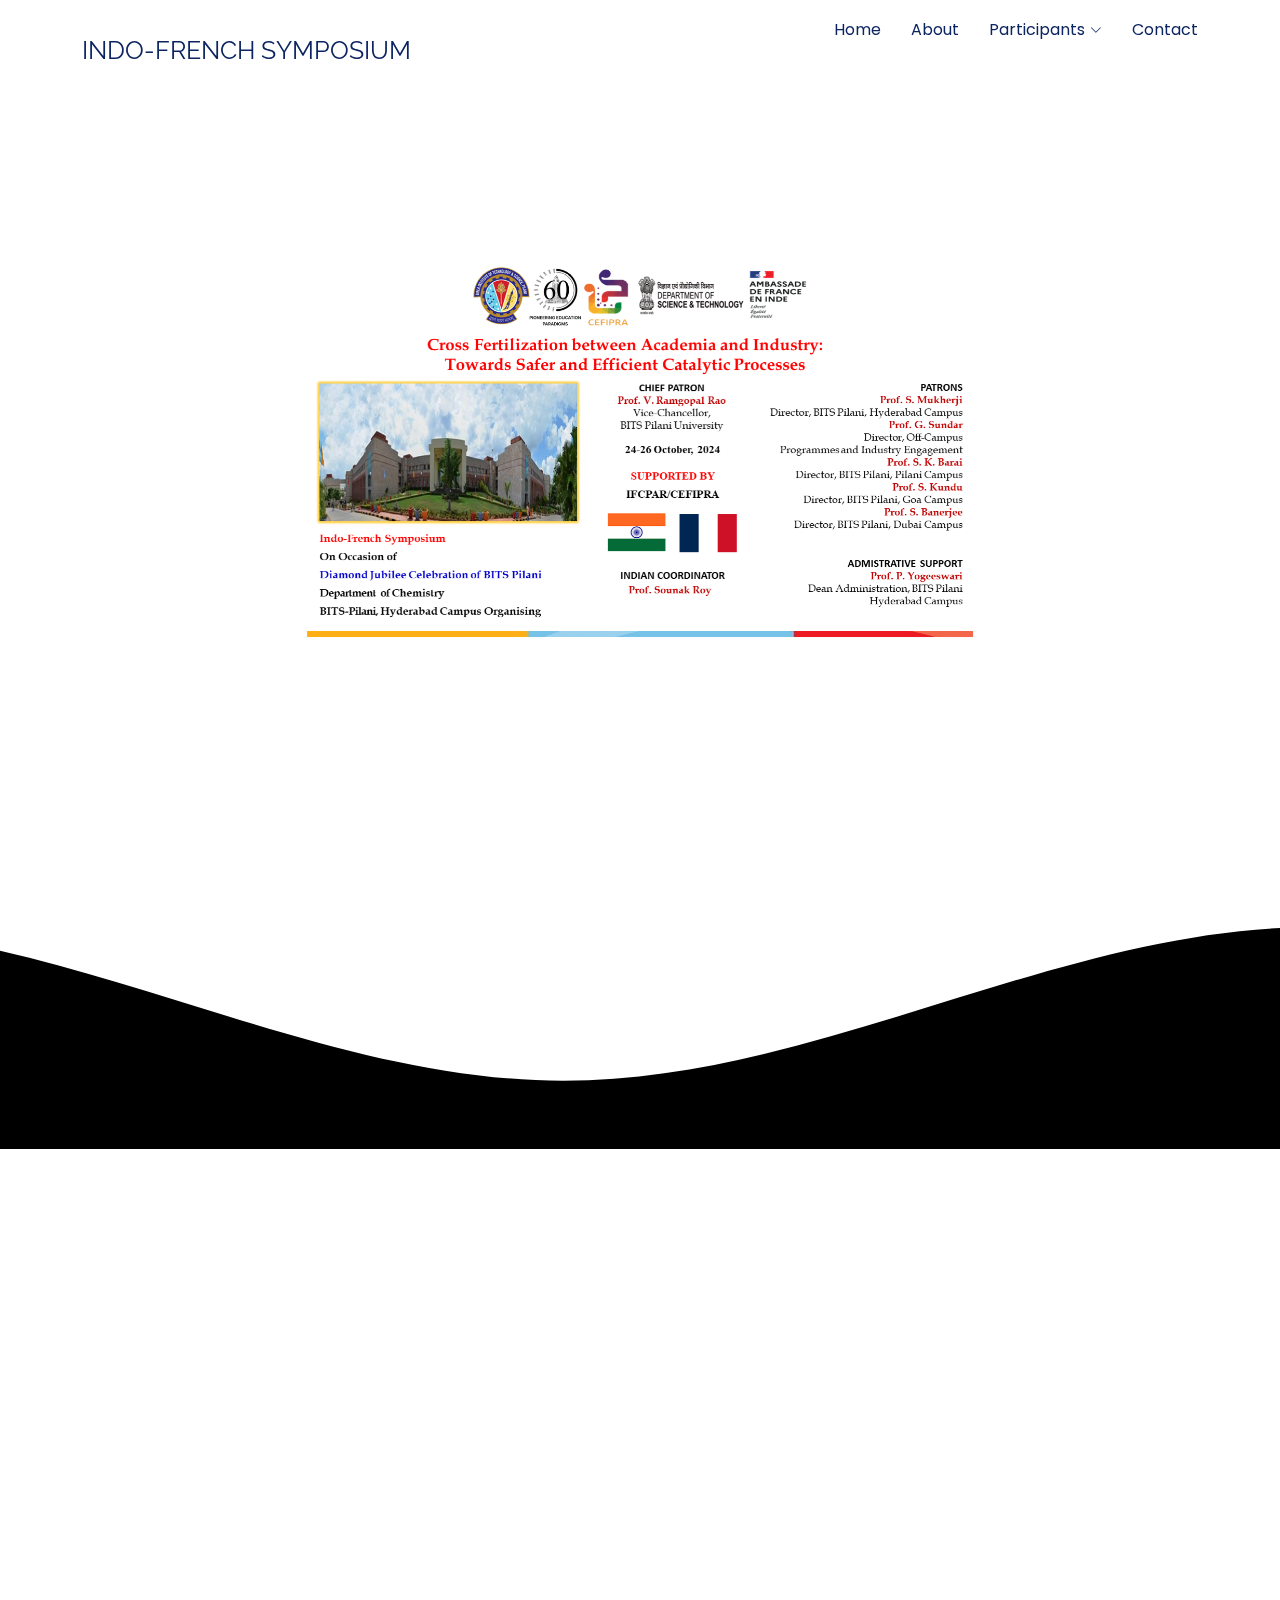
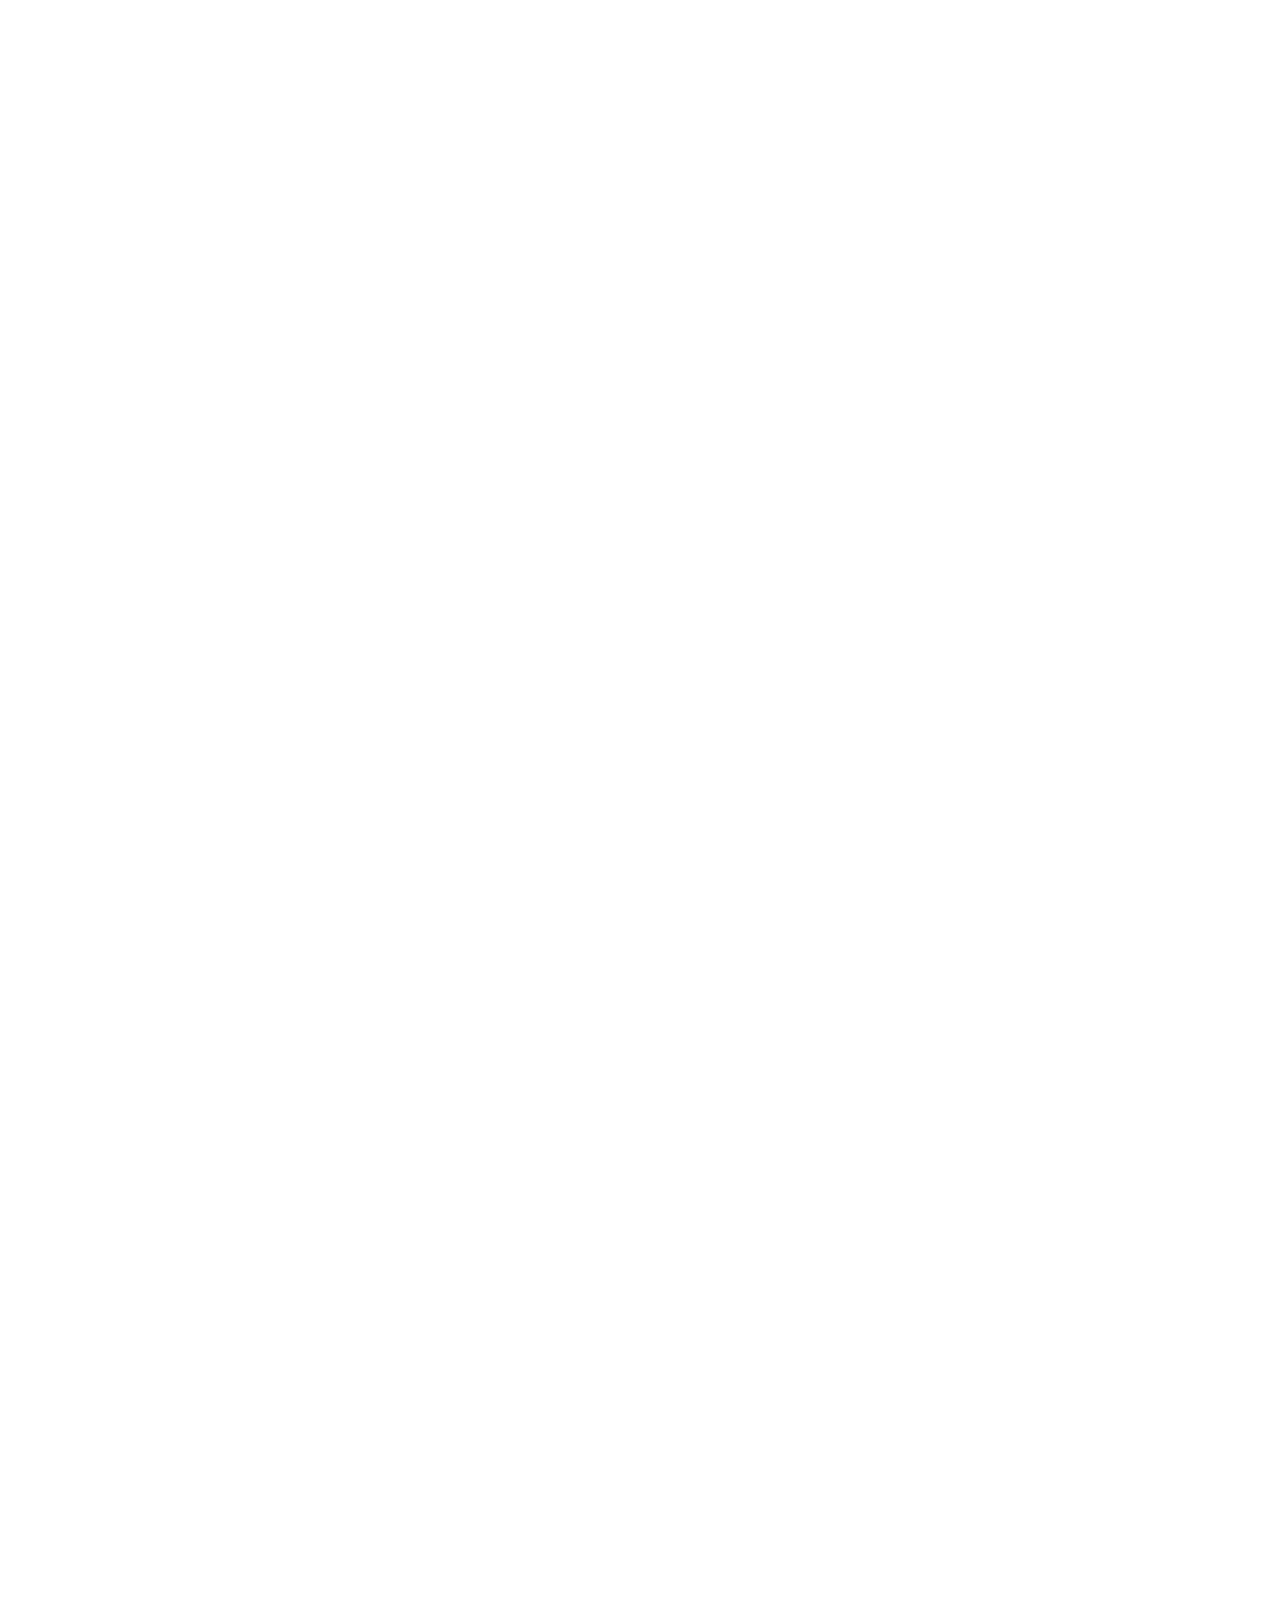
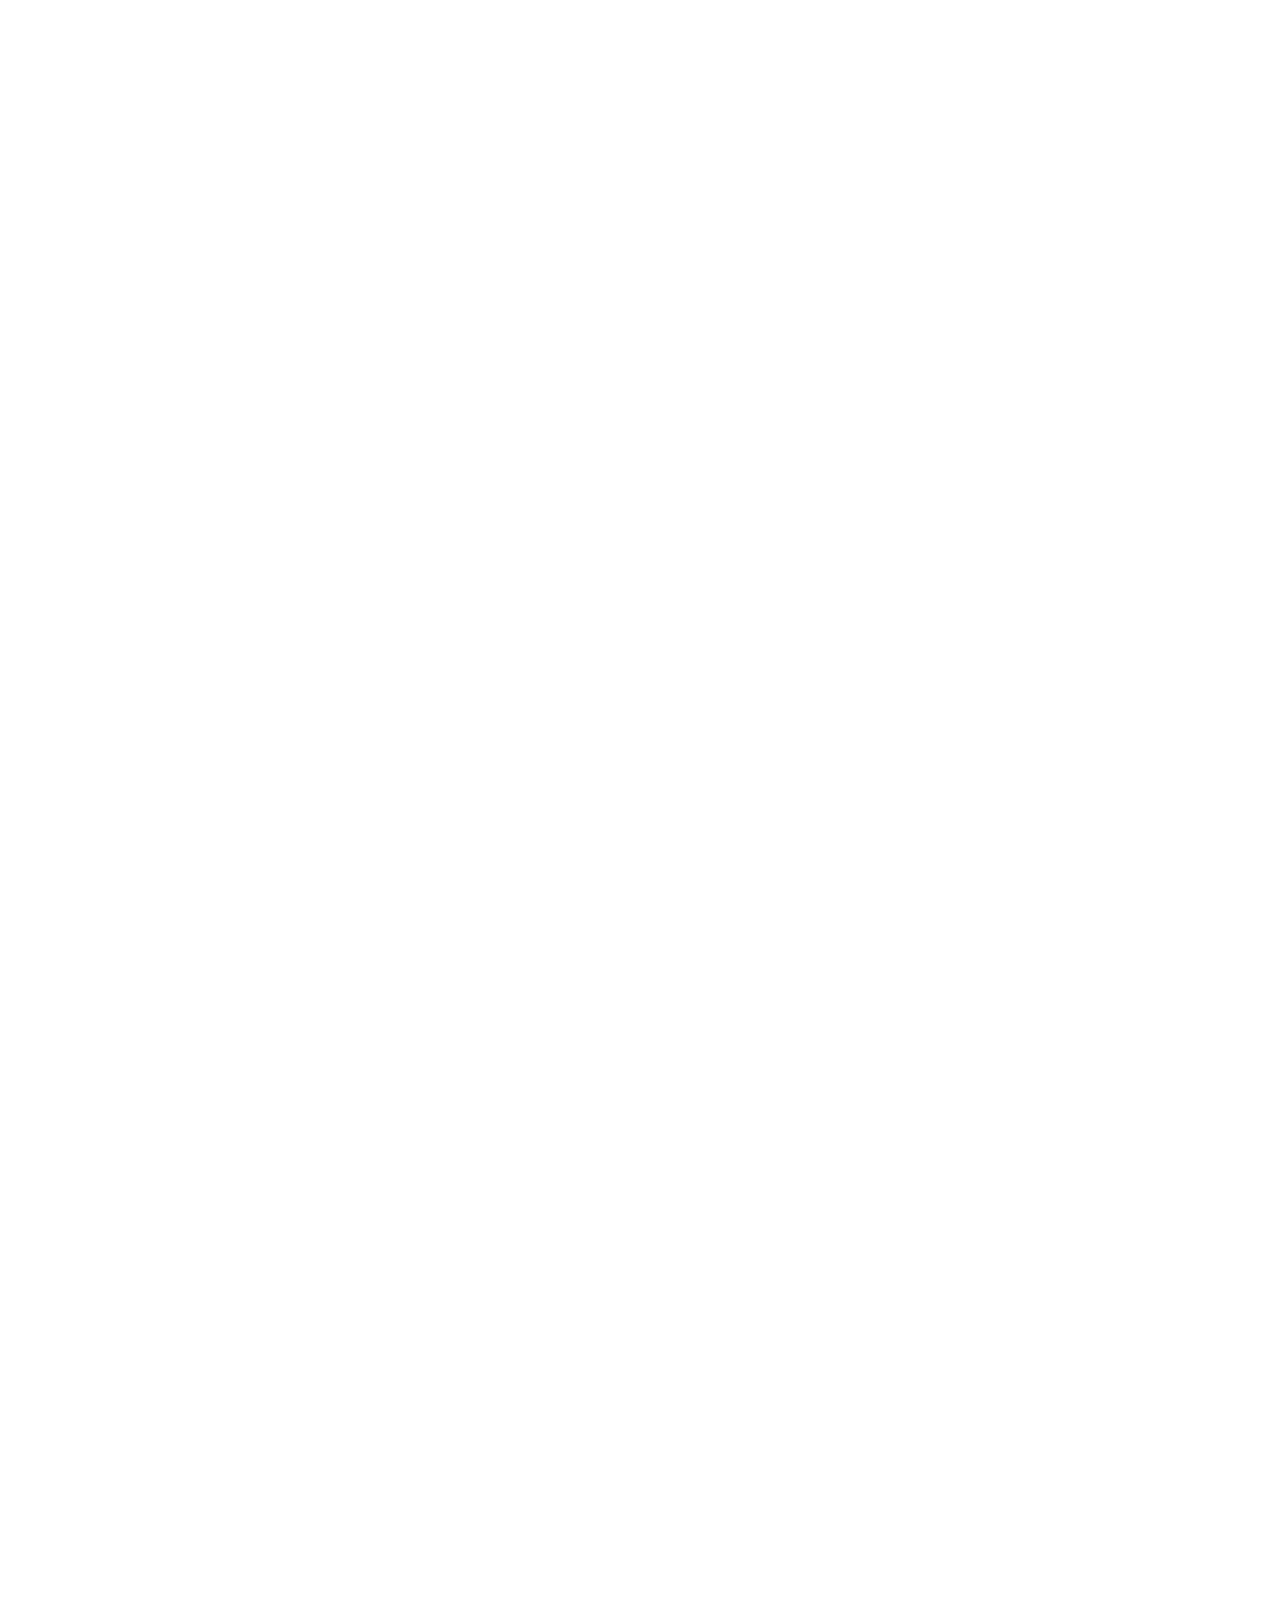
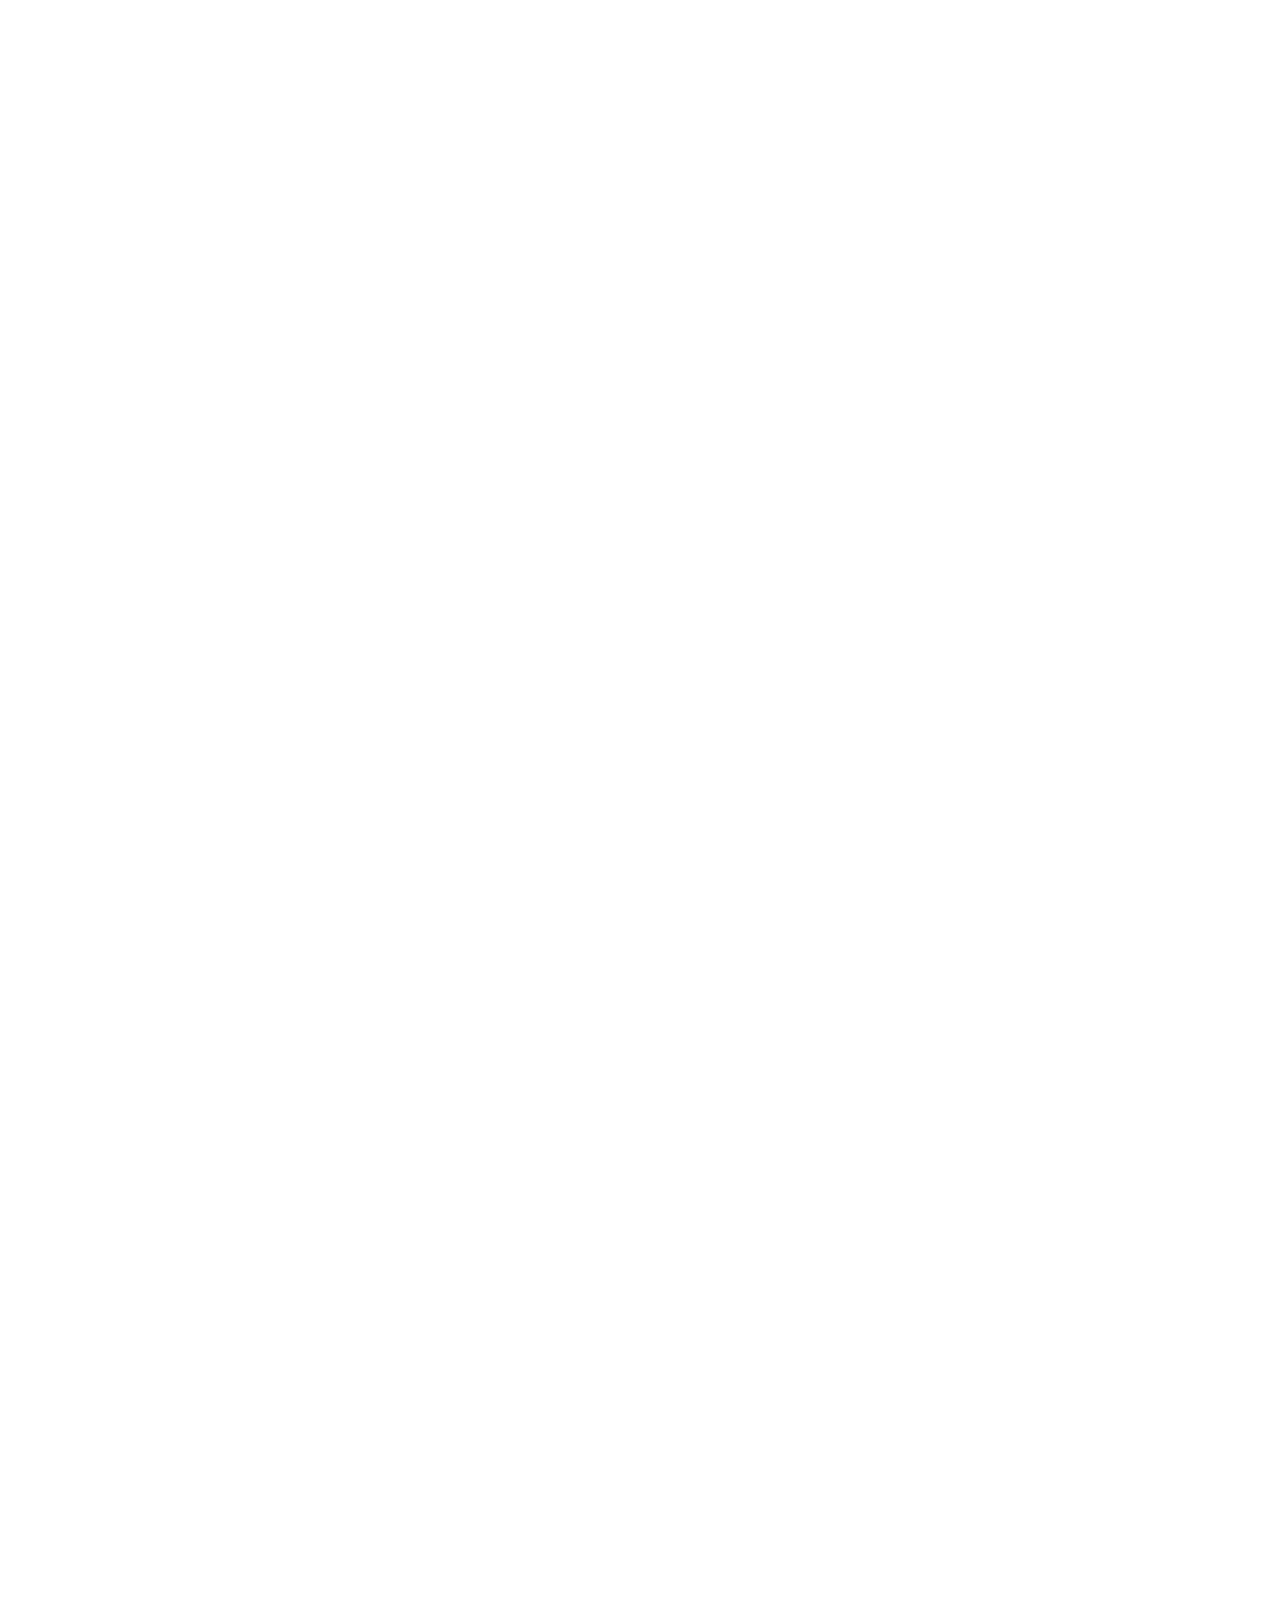
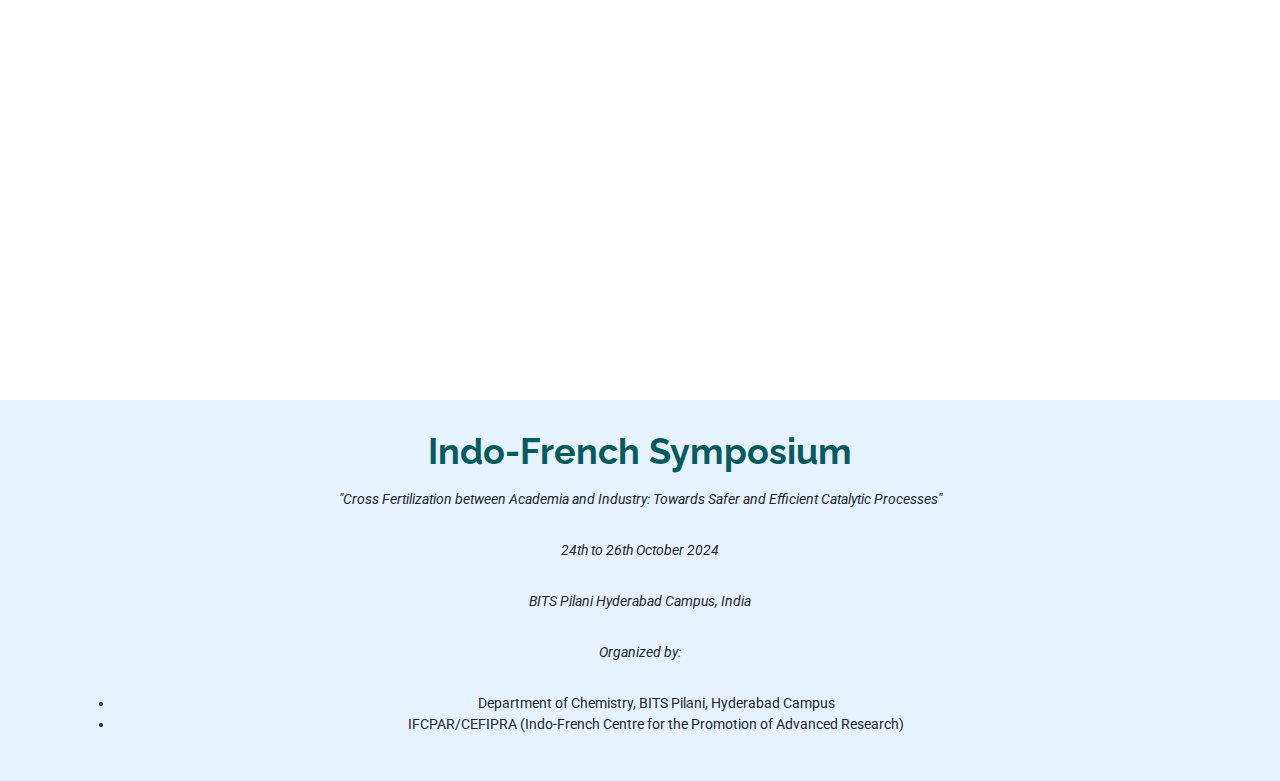
<file: index.html>
<!DOCTYPE html>
<html lang="en">

<head>
  <meta charset="utf-8">
  <meta content="width=device-width, initial-scale=1.0" name="viewport">
  <title>Symposium</title>
  <meta name="description" content="">
  <meta name="keywords" content="">

  <!-- Favicons -->
  <link href="images/logo.png" rel="icon">
  <link href="assets/img/apple-touch-icon.png" rel="apple-touch-icon">

  <!-- Fonts -->
  <link href="https://fonts.googleapis.com" rel="preconnect">
  <link href="https://fonts.gstatic.com" rel="preconnect" crossorigin>
  <link href="https://fonts.googleapis.com/css2?family=Roboto:ital,wght@0,100;0,300;0,400;0,500;0,700;0,900;1,100;1,300;1,400;1,500;1,700;1,900&family=Poppins:ital,wght@0,100;0,200;0,300;0,400;0,500;0,600;0,700;0,800;0,900;1,100;1,200;1,300;1,400;1,500;1,600;1,700;1,800;1,900&family=Raleway:ital,wght@0,100;0,200;0,300;0,400;0,500;0,600;0,700;0,800;0,900;1,100;1,200;1,300;1,400;1,500;1,600;1,700;1,800;1,900&display=swap" rel="stylesheet">

  <!-- Vendor CSS Files -->
  <link href="assets/vendor/bootstrap/css/bootstrap.min.css" rel="stylesheet">
  <link href="assets/vendor/bootstrap-icons/bootstrap-icons.css" rel="stylesheet">
  <link href="assets/vendor/aos/aos.css" rel="stylesheet">
  <link href="assets/vendor/animate.css/animate.min.css" rel="stylesheet">
  <link href="assets/vendor/glightbox/css/glightbox.min.css" rel="stylesheet">
  <link href="assets/vendor/swiper/swiper-bundle.min.css" rel="stylesheet">

  <!-- Main CSS File -->
  <link href="assets/css/main.css" rel="stylesheet">
  <style>
    
    .delegate-image {
      width: 150px;
      height: 150px;
      margin: 0 auto;
      overflow: hidden;
      border-radius: 50%;
    }

    .delegate-img {
      width: 100%;
      height: 100%;
      object-fit: cover;
      object-position: center;
    }
  </style>
  <!-- =======================================================
  * Template Name: Avilon
  * Template URL: https://bootstrapmade.com/avilon-bootstrap-landing-page-template/
  * Updated: Aug 07 2024 with Bootstrap v5.3.3
  * Author: BootstrapMade.com
  * License: https://bootstrapmade.com/license/
  ======================================================== -->
</head>

<body class="index-page">

  <header id="header" class="header d-flex align-items-center fixed-top" >
    <div class="container-fluid container-xl position-relative d-flex align-items-center justify-content-between" >

        <a href="index.html" class="logo d-flex align-items-center">
          <!-- Uncomment the line below if you also wish to use an image logo -->
          <!-- <img src="assets/img/logo.png" alt=""> -->
          <h1 class="sitename">Indo-French Symposium</h1>
        </a>

      <nav id="navmenu" class="navmenu" style="height: auto; min-height: 100px;">
        
    <ul style="align-items: center;">
        <li><a href="#hero" class="active">Home</a></li>
        <li><a href="#about">About</a></li>
        <li class="dropdown">
          <a href="#"><span>Participants</span> <i class="bi bi-chevron-down toggle-dropdown"></i></a>
          <ul>
            <li><a href="#indian-delegates">Indian Delegates</a></li>
            <li><a href="#french-delegates">French Delegates</a></li>
          </ul>
        </li>
        <li><a href="#contact">Contact</a></li>
      </ul>
      <i class="mobile-nav-toggle d-xl-none bi bi-list"></i>
    </nav>

    </div>
  </header>

  <main class="main">

    <!-- Hero Section -->
    <section id="hero" class="hero section dark-background" >
      <div id="hero-carousel" data-bs-interval="5000" class="container carousel carousel-fade" data-bs-ride="carousel" >
       
        <!-- Slide 1 -->
        <div class="carousel-item active" style="
  background-image: url('assets/img/finalpic.png');
  background-size: 52%; /* Adjust the size of the image */
  background-position: center;
  background-repeat: no-repeat;
  background-attachment: fixed;
  height: 100vh;
  display: flex;
  align-items: center;
  justify-content: center;
  overflow: hidden;
  margin-top: 10px;
  z-index: 1;
">
          <!-- Content can go here -->
        </div>
      </div>
    </section>
    
    <style>
      header {
        z-index: 999; /* Ensures header stays above the hero section */
        background-color: rgba(255, 255, 255, 0.9); /* Optional: Add a slight background to make the header visible */
      }
    
      @media (max-width: 768px) {
        #hero .carousel-item {
          height: 50vh; /* Reduce the height on mobile devices */
          background-attachment: scroll; /* Allow scrolling on mobile */
        }
      }
    </style>
    

<style>
  @media (max-width: 768px) { /* Adjust the breakpoint as needed */
    #hero .carousel-item {
      height: 50vh; /* Change the height for mobile devices */
      background-size: contain; /* Ensure the entire image is visible on mobile */
      background-attachment: scroll; /* Allow scrolling on mobile devices */
    }
  }
</style>


    
        
    </div>
</div>

      </div>

      <svg class="hero-waves" xmlns="http://www.w3.org/2000/svg" xmlns:xlink="http://www.w3.org/1999/xlink" viewBox="0 24 150 28 " preserveAspectRatio="none">
        <defs>
          <path id="wave-path" d="M-160 44c30 0 58-18 88-18s 58 18 88 18 58-18 88-18 58 18 88 18 v44h-352z"></path>
        </defs>
        <g class="wave1">
          <use xlink:href="#wave-path" x="50" y="3"></use>
        </g>
        <g class="wave2">
          <use xlink:href="#wave-path" x="50" y="0"></use>
        </g>
        <g class="wave3">
          <use xlink:href="#wave-path" x="50" y="9"></use>
        </g>
      </svg>

    </section>
    <!-- /Hero Section -->

    <!-- About Section -->
    <section id="about" class="about section">

       <!--<div class="container">
        <div class="row position-relative">
          <div class="col-lg-5" data-aos="fade-up" data-aos-delay="100">
            <h2 class="inner-title">Indo-French Symposium on Catalytic Processes</h2>
            <div class="our-story">
              <h4>24th to 26th October 2024</h4>
              <h3>About the Symposium</h3>
              <p>This conference highlights the transformative role of catalysis in industrial processes and the need for stronger collaboration between academia and industry. With experts from India and France, it focuses on sustainable energy solutions, innovative materials chemistry, and green technologies. The event aims to forge new partnerships, drive cutting-edge research, and shape the future of environmental protection and energy transition. Join us to explore the latest breakthroughs and contribute to the global roadmap for a cleaner, more sustainable future.</p>
        
              <div class="program-schedule d-flex align-items-center position-relative">
    <i class="bi bi-calendar-event"></i>
    <a href="#programSchedule" data-bs-toggle="modal" class="btn-get-started">View Program Schedule</a>
</div>
<div class="modal fade" id="programSchedule" tabindex="-1" aria-labelledby="programScheduleLabel" aria-hidden="true">
    <div class="modal-dialog modal-lg">
        <div class="modal-content">
            <div class="modal-header">
                <h5 class="modal-title" id="programScheduleLabel">Symposium Program Schedule</h5>
                <button type="button" class="btn-close" data-bs-dismiss="modal" aria-label="Close"></button>
            </div>
            <div class="modal-body">
                <table class="table table-bordered">
                    <thead>
                        <tr>
                            <th>From</th>
                            <th>To</th>
                            <th>24th October</th>
                            <th>25th October</th>
                            <th>26th October</th>
                        </tr>
                    </thead>
                    <tbody>
                        <tr>
                            <td>9:30</td>
                            <td>10:00</td>
                            <td>Registration</td>
                            <td>L9 – Marco Daturi</td>
                            <td>L20 – Shubhangi Umbarkar</td>
                        </tr>
                        <tr>
                            <td>10:00</td>
                            <td>10:30</td>
                            <td>Inauguration (Auditorium)</td>
                            <td>L10 – Sounak Roy</td>
                            <td>L21 – Pankaj Bharali</td>
                        </tr>
                        <tr>
                            <td>10:30</td>
                            <td>11:00</td>
                            <td></td>
                            <td>L11 – Parameswar Iyer</td>
                            <td>L22 – Chandra Shekhar Sharma</td>
                        </tr>
                        <tr>
                            <td>11:00</td>
                            <td>11:30</td>
                            <td>Coffee Break & Photo Session (Auditorium)</td>
                            <td>Coffee Break</td>
                            <td>Coffee Break</td>
                        </tr>
                        <tr>
                            <td>11:30</td>
                            <td>12:00</td>
                            <td>L1 – Raksh Vir Jasra</td>
                            <td>L12 – Lakshi Saikia</td>
                            <td>L23 – Bharat Newalkar</td>
                        </tr>
                        <tr>
                            <td>12:00</td>
                            <td>12:30</td>
                            <td>L2 – Pascal Granger</td>
                            <td>L13 – Sébastien Royer</td>
                            <td>L24 – N N Ghosh</td>
                        </tr>
                        <tr>
                            <td>12:30</td>
                            <td>13:00</td>
                            <td>L3 – B M Reddy</td>
                            <td>L14 – B L V Prasad</td>
                            <td>L25 – Pravin P. Ingole</td>
                        </tr>
                        <tr>
                            <td>13:00</td>
                            <td>14:00</td>
                            <td>Lunch (Auditorium Foyer)</td>
                            <td>Poster Session & Lunch (Auditorium Foyer)</td>
                            <td>Poster Session & Lunch (Auditorium Foyer)</td>
                        </tr>
                        <tr>
                            <td>14:00</td>
                            <td>14:30</td>
                            <td>L4 – Venkata Krishnan</td>
                            <td>L15 – T. N. Narayanan</td>
                            <td>L26 – Pralay Santra</td>
                        </tr>
                        <tr>
                            <td>14:30</td>
                            <td>15:00</td>
                            <td>L5 – Anne Ponchel</td>
                            <td>L16 – Mirella Virginie</td>
                            <td>L27 – Jince Sebastian</td>
                        </tr>
                        <tr>
                            <td>15:00</td>
                            <td>15:30</td>
                            <td>L6 – N Lingaiah</td>
                            <td>L17 – Saumi Ray</td>
                            <td>Valedictory & Concluding Session</td>
                        </tr>
                        <tr>
                            <td>15:30</td>
                            <td>16:00</td>
                            <td>Coffee Break</td>
                            <td>Coffee Break</td>
                            <td>Coffee</td>
                        </tr>
                        <tr>
                            <td>16:00</td>
                            <td>16:30</td>
                            <td>L7 – Fabien Can</td>
                            <td>L18 – R. Vijay</td>
                            <td></td>
                        </tr>
                        <tr>
                            <td>16:30</td>
                            <td>17:00</td>
                            <td>L8 – Ch. Subramanyam</td>
                            <td>L19 – Karine Vigier De Oliveira</td>
                            <td></td>
                        </tr>
                        <tr>
                            <td>18:00</td>
                            <td>–</td>
                            <td>Cultural Program (Audi)</td>
                            <td>Institute Tour</td>
                            <td></td>
                        </tr>
                        <tr>
                            <td>19:30</td>
                            <td>22:00</td>
                            <td>Informal Discussions Mixer / Dinner</td>
                            <td>Discussion on Research Cooperation / Dinner</td>
                            <td></td>
                        </tr>
                    </tbody>
                </table>
            </div>
            <div class="modal-footer">
                <button type="button" class="btn btn-secondary" data-bs-dismiss="modal">Close</button>
            </div>
        </div>
    </div>
</div>

        
          <div class="col-lg-7 about-img" data-aos="zoom-out" data-aos-delay="200">
            <img src="assets/img/bits.jpg" alt="BITS Pilani Hyderabad Campus">
          </div>
        
          <div class="col-lg-5 offset-lg-5" data-aos="fade-up" data-aos-delay="300">
            <div class="our-story">
              <h3>About CEFIPRA</h3>
              <p>Indo-French Centre for the Promotion of Advanced Research (IFCPAR/CEFIPRA) is a model for international collaborative research in advanced areas of science & technology. The centre was established in 1987 and is being supported by Department of Science & Technology (DST), Government of India and the Ministry for Europe & Foreign Affairs, Government of France. CEFIPRA is actively involved in supporting Indo-French Science, Technology & Innovation (ST&I) system through various activities.</p>
            </div>
          </div>

          <div class="col-lg-7 offset-lg-5" data-aos="fade-up" data-aos-delay="300">
            <div class="our-story">
              <h3>About BITS Pilani</h3>
              
              <p>BITS Pilani: Celebrating its Diamond Jubilee
                The Birla Institute of Technology & Science Pilani (BITS Pilani), founded in 1964 by Mr. G. D. Birla, is a premier Indian institute renowned globally for its excellence. With campuses in Pilani, Goa, Hyderabad, Mumbai and Dubai, BITS Pilani is proudly celebrating its Diamond Jubilee this year, highlighting six decades of outstanding contributions to education, research, and industry. Recognized as an “Institute of Eminence” by the UGC in 2018, BITS Pilani has established strong ties with leading universities, research institutes, and industries worldwide, driving innovation through its University-Industry and University Immersion programs.</p>
            
            </div>
          </div>

          <div class="col-lg-7 offset-lg-5" data-aos="fade-up" data-aos-delay="300">
            <div class="our-story">
              <h3>About Department of Chemistry, BITS Pilani</h3>
              <p>The Department of Chemistry at BITS Pilani, Hyderabad Campus is devoted to teaching and research. Some of our major research thrust areas include green chemistry, nanomaterials, polymers, soft materials, spectroscopy, energy research, bio-inorganic chemistry, medicinal chemistry, environmental analytical chemistry, synthetic organic chemistry and computational chemistry.
                Also, the department is DST FIST-recognized.
                </p>
            </div>
          </div>

        </div>
      </div> -->
      <div class="container">
        <div class="row">
          <!-- Left Column -->
          <div class="col-lg-6">
            <div class="about-content" data-aos="fade-up" data-aos-delay="100">
              <h2 class="inner-title">Indo-French Symposium on Catalytic Processes</h2>
              <p style="font-size: 1.0rem; font-family: 'Georgia', serif; color: #001f3f;">
                Join us for the Indo-French conference on ‘Cross Fertilization between Academia and Industry: Towards Safer and Efficient Catalytic Processes’ at BITS Pilani Hyderabad Campus during October 24th to 26th, 2024 supported by Indo-French Centre for the Promotion of Advanced Research (IFCPAR/CEFIPRA) on the occasion of Diamond Jubilee Celebration of BITS Pilani.<p></p>The invited talks will be published in Topics in Catalysis.</p>The posters presented will be published as part of the proceedings by Springer.  
              </p>
              <div class="our-story">
            
            
            
            
          <h4>24TH TO 26TH OCTOBER 2024</h4>
                <div class="symposium-header" style="display: flex; align-items: center; gap: 20px;">
                 
                  <h3>About the Symposium</h3>
                  <!--<img src="images/dst.png" alt="Symposium Logo" style="height: 150px; width: auto;">-->
                </div>
                <p>This conference highlights the transformative role of catalysis in industrial processes and the need for stronger collaboration between academia and industry. With experts from India and France, it focuses on sustainable energy solutions, innovative materials chemistry, and green technologies. The event aims to forge new partnerships, drive cutting-edge research, and shape the future of environmental protection and energy transition.</p>
                <div class="program-schedule d-flex align-items-center position-relative">
                  <i class="bi bi-calendar-event"></i>
                  <a href="#programSchedule" data-bs-toggle="modal" class="btn-get-started">View Program Schedule</a>
                </div>
              
                <div class="modal fade" id="programSchedule" tabindex="-1" aria-labelledby="programScheduleLabel" aria-hidden="true">
                  <div class="modal-dialog modal-lg">
                    <div class="modal-content">
                      <div class="modal-header">
                        <h5 class="modal-title" id="programScheduleLabel">Symposium Program Schedule</h5>
                        <button type="button" class="btn-close" data-bs-dismiss="modal" aria-label="Close"></button>
                      </div>
                      <div class="modal-body">
                        <table class="table table-bordered">
                          <thead>
                            <tr>
                              <th>From</th>
                              <th>To</th>
                              <th>24th October</th>
                              <th>25th October</th>
                              <th>26th October</th>
                            </tr>
                          </thead>
                          <tbody>
                            <tr>
                              <td>9:30</td>
                              <td>10:00</td>
                              <td><strong>Registration</strong></td>
                              <td>L9 – Marco Daturi</td> <!-- Moved L9 to be the first on 25th October -->
                              <td>L20 – Shubhangi Umbarkar</td> <!-- Moved L20 to be the first on 26th October -->
                            </tr>
                            <tr>
                              <td>10:00</td>
                              <td>11:00</td>
                              <td><strong>Inauguration (Auditorium)</strong></td>
                              <td>L10 – Sounak Roy</td>
                              <td>L21 – Pankaj Bharali</td>
                            </tr>
                            <tr>
                              <td></td>
                              <td></td>
                              <td></td>
                              <td>L11 – Parameswar Iyer</td>
                              <td>L22 – Chandra Shekar Sharma</td>
                            </tr>
                            <tr>
                              <td>11:00</td>
                              <td>11:30</td>
                              <td><strong>Coffee Break & Photo Session (Auditorium)</strong></td>
                              <td><strong>Coffee Break</strong></td>
                              <td><strong>Coffee Break</strong></td>
                            </tr>
                            <tr>
                              <td>11:30</td>
                              <td>12:00</td>
                              <td>L1 – Raksh Vir Jasra</td>
                              <td>L12 – Lakshi saikia</td>
                              <td>L23 – Bharat Newalkar</td>
                            </tr>
                            <tr>
                              <td>12:00</td>
                              <td>12:30</td>
                              <td>L2 – Pascal Granger</td>
                              <td>L13 – Sébastien Royer</td>
                              <td>L24 – N N Ghosh</td>
                            </tr>
                            <tr>
                              <td>12:30</td>
                              <td>13:00</td>
                              <td>L3 – B M Reddy</td>
                              <td>L14 – B L V Prasad</td>
                              <td>L25 – Pravin P Ingole</td>
                            </tr>
                            <tr>
                              <td>13:00</td>
                              <td>14:00</td>
                              <td><strong>Lunch (Auditorium Foyar)</strong></td>
                              <td><strong>Poster Session & Lunch (Auditorium Foyar)</strong></td>
                              <td><strong>Poster Session & Lunch (Auditorium Foyar)</strong></td>
                            </tr>
                            <tr>
                              <td>14:00</td>
                              <td>14:30</td>
                              <td>L4 – Venkata Krishnan</td>
                              <td>L15 – T N Narayanan</td>
                              <td>L26 – Pralay Santra</td>
                            </tr>
                            <tr>
                              <td>14:30</td>
                              <td>15:00</td>
                              <td>L5 – Anne Ponchel</td>
                              <td>L16 – Mirella Virginie</td>
                              <td>L27 - Jince Sebastian</td>
                            </tr>
                            <tr>
                              <td>15:00</td>
                              <td>15:30</td>
                              <td>L6 – N Lingaiah</td>
                              <td>L17 – Saumi Ray </td>
                              <td><strong>Nitin Seth (Details on IFCPAR/CEFIPRA activities) Valedictory & Concluding Session</strong></td>
                            </tr>
                            <tr>
                              <td>15:30</td>
                              <td>16:00</td>
                              <td><strong>Coffee Break</strong></td>
                              <td><strong>Coffee Break</strong></td>
                              <td><strong>Coffee</strong></td>
                            </tr>
                            <tr>
                              <td>16:00</td>
                              <td>16:30</td>
                              <td>L7 – Fabien Can</td>
                              <td>L18 – R Vijay</td>
                              <td rowspan="4"></td>
                            </tr>
                            <tr>
                              <td>16:30</td>
                              <td>17:00</td>
                              <td>L8 – Ch. Subramanyam</td>
                              <td>L19 – Karine Vigier De Oliveira</td>
                            </tr>
                            <tr>
                              <!--<td>17:00</td>
                              <td>17:30</td>
                              <td>L9 – Marco Daturi (Y)</td> 
                              <td>L20 – Shubhangi Umbarkar</td>
                            </tr>
                            <tr> -->
                              <td>18:00</td>
                              <td>19:15</td>
                              <td>Cultural Program (Audi)</td>
                              <td>Institute Tour</td>
                            </tr>
                            <tr>
                              <td>19:30</td>
                              <td>22:00</td>
                              <td><strong>Informal Discussions Mixer / Dinner</strong></td>
                              <td><strong>Discussion on Research Cooperation / Dinner</strong></td>
                              <td></td>
                            </tr>
                          </tbody>
                        </table>                        
                      </div>
                      <div class="modal-footer">
                        <button type="button" class="btn btn-secondary" data-bs-dismiss="modal">Close</button>
                      </div>
                    </div>
                  </div>
                </div>
              </div>
            </div>

      
            <!--
            <div class="about-img mt-5" data-aos="zoom-out" data-aos-delay="200">
              <img src="assets/img/bits.jpg" alt="BITS Pilani Hyderabad Campus" class="img-fluid">
            </div>
          -->
      
            <div class="about-content mt-5" data-aos="fade-up" data-aos-delay="300">
              <div class="our-story">
                <div class="bits-header" style="display: flex; justify-content: space-between; align-items: center;">
                  <h3>About BITS Pilani</h3>
                  <img src="images/symp.jpeg" alt="BITS Pilani Logo" style="height: 150px; width: auto;">
                </div>
                <p>BITS Pilani: Celebrating its Diamond Jubilee</p>
                <p>The Birla Institute of Technology & Science Pilani (BITS Pilani), founded in 1964 by Mr. G. D. Birla, is a premier Indian institute renowned globally for its excellence. With campuses in Pilani, Goa, Hyderabad, Mumbai and Dubai, BITS Pilani is proudly celebrating its Diamond Jubilee this year, highlighting six decades of outstanding contributions to education, research, and industry.For more information, please visit our <a href="https://www.bits-pilani.ac.in" target="_blank">official website</a></p>
              </div>
            </div>
          </div>
      
          <!-- Right Column -->
          <div class="col-lg-6">
            <!--
            <div class="about-img" data-aos="zoom-out" data-aos-delay="200">
              <img src="assets/img/bits.jpg" alt="Symposium Image" class="img-fluid">
            </div>
            -->
            
      
            <div class="about-content mt-5" data-aos="fade-up" data-aos-delay="300">
              <div class="our-story">
                <h3 style="margin-bottom: 15px;">About IFCPAR/CEFIPRA</h3> <!-- Moved the heading above the logos -->
                <div class="logo-container" style="display: flex; justify-content: flex-start; align-items: center; margin-bottom: 15px;">
                  <img src="images/ce.png" alt="CEFIPRA Logo" style="height: 100px; width: auto; margin-right: 10px;">
                  <img src="images/am.png" alt="New Logo" style="height: 100px; width: auto;">
                  <img src="images/dst.png" alt="Additional Logo" style="height: 100px; width: auto; margin-left: 10px;"> <!-- Moved this logo to be part of the logo container -->
                </div>
                <p>Indo-French Centre for the Promotion of Advanced Research (IFCPAR/CEFIPRA) is a model for international collaborative research in advanced areas of science & technology. The centre was established in 1987 and is being supported by Department of Science & Technology (DST), Government of India and the Ministry for Europe & Foreign Affairs, Government of France. CEFIPRA is actively involved in supporting Indo-French Science, Technology & Innovation (ST&I) system through various activities.For more information, please visit our <a href="https://www.cefipra.org/" target="_blank">official website</a></p>
              </div>
            </div>
            
            
            
            
      
            <!--
            <div class="about-img mt-5" data-aos="zoom-out" data-aos-delay="200">
              <img src="assets/img/bits.jpg" alt="Department of Chemistry Image" class="img-fluid">
            </div>
          -->
            <div class="about-content mt-5" data-aos="fade-up" data-aos-delay="300">
              <div class="about-content mt-5" data-aos="fade-up" data-aos-delay="300">
                <div class="our-story">
                  <div class="chemistry-dept-header" style="display: flex; justify-content: space-between; align-items: center;">
                    <h3>About Department of Chemistry, BITS Pilani</h3>
                    <img src="images/logo.png" alt="Department of Chemistry Logo" style="height: 150px; width: auto;">
                  </div>
                  <p>The Department of Chemistry at BITS Pilani, Hyderabad Campus is devoted to teaching and research. Some of our major research thrust areas include green chemistry, nanomaterials, polymers, soft materials, spectroscopy, energy research, bio-inorganic chemistry, medicinal chemistry, environmental analytical chemistry, synthetic organic chemistry and computational chemistry.</p>
                  <p>For more information, please visit our <a href="https://www.bits-pilani.ac.in/hyderabad/chemistry/" target="_blank">official website</a>.</p>
                </div>
              </div>
            </div>
          </div>
        </div>
      </div>
    
    </section>
    <!-- /About Section -->

    <section id="indian-delegates" class="services section">

      <!-- Indian Delegates Section Title -->
      <div class="container section-title" data-aos="fade-up">
        <h2>Indian Delegates</h2>
        <p>Distinguished speakers from India in the field of catalytic processes</p>
      </div><!-- End Section Title -->

          <div class="container">

        <div class="row gy-4">

          <div class="row">
            <!-- Raksh Vir Jasra -->
            <div class="col-lg-3 col-md-3" data-aos="fade-up" data-aos-delay="100">
              <div class="service-item position-relative">
                <div class="delegate-image">
                  <img src="images/jasra.jpeg" alt="Jasra Raksh Vir" class="img-fluid rounded-circle" width="150" height="150">
                </div>
                <a href="https://scholar.google.co.in/citations?user=rfR1yvgAAAAJ&hl=en" class="stretched-link" target="_blank">
                  <h3>Raksh Vir Jasra</h3>
                </a>
                <p>Reliance Industries Limited, India</p>
              </div>
            </div><!-- End Delegate Item -->
          
            <!-- Ch. Subrahmanyam -->
            <div class="col-lg-3 col-md-3" data-aos="fade-up" data-aos-delay="200">
              <div class="service-item position-relative">
                <div class="delegate-image">
                  <img src="images/subra.jpeg" alt="Subrahmanyam Ch." class="img-fluid rounded-circle" width="150" height="150">
                </div>
                <a href="https://www.iith.ac.in/chy/csubbu/" class="stretched-link" target="_blank">
                  <h3>Ch. Subrahmanyam</h3>
                </a>
                <p>IIT, Hyderabad</p>
              </div>
            </div><!-- End Delegate Item -->
          
            <!-- Parameswar Iyer -->
            <div class="col-lg-3 col-md-3" data-aos="fade-up" data-aos-delay="300">
              <div class="service-item position-relative">
                <div class="delegate-image">
                  <img src="images/iyer.jpeg" alt="Iyer Parameswar" class="img-fluid rounded-circle" width="150" height="150">
                </div>
                <a href="https://www.iitg.ac.in/chemistry/fac/pki/profile.html" class="stretched-link" target="_blank">
                  <h3>Parameswar Iyer</h3>
                </a>
                <p>IIT, Guwahati</p>
              </div>
            </div><!-- End Delegate Item -->
          
            <!-- Bhagavatula Prasad -->
            <div class="col-lg-3 col-md-3" data-aos="fade-up" data-aos-delay="400">
              <div class="service-item position-relative">
                <div class="delegate-image">
                  <img src="images/prasad.jpeg" alt="Prasad Bhagavatula" class="img-fluid rounded-circle" width="150" height="150">
                </div>
                <a href="https://www.cens.res.in/en/faculty/blv-prasad" class="stretched-link" target="_blank">
                  <h3>Bhagavatula Prasad</h3>
                </a>
                <p>Director, CeNS, Bengaluru</p>
              </div>
            </div><!-- End Delegate Item -->
          </div><!-- End Row -->
          
          <div class="row">
            <!-- R Vijay -->
            <div class="col-lg-3 col-md-3" data-aos="fade-up" data-aos-delay="500">
              <div class="service-item position-relative">
                <div class="delegate-image">
                  <img src="images/vijay.jpg" alt="Prof. Vijay" class="img-fluid rounded-circle" width="150" height="150">
                </div>
                <a href="https://www.arci.res.in/people-pages/1567580671_Vijay-cv.pdf" class="stretched-link" target="_blank">
                  <h3>R Vijay</h3>
                </a>
                <p>ARCI, Hyderabad</p>
              </div>
            </div><!-- End Delegate Item -->
          
            <!-- Bharat Newalkar -->
            <div class="col-lg-3 col-md-3" data-aos="fade-up" data-aos-delay="600">
              <div class="service-item position-relative">
                <div class="delegate-image">
                  <img src="images/new.jpeg" alt="Newalkar Bharat" class="img-fluid rounded-circle delegate-img" width="150" height="150">
                </div>
                <a href="https://www.linkedin.com/in/bharat-newalkar-49759498/?originalSubdomain=in" class="stretched-link" target="_blank">
                  <h3>Bharat Newalkar</h3>
                </a>
                <p>Bharat Petroleum Corporation Limited (BPCL), India</p>
              </div>
            </div><!-- End Delegate Item -->
          
            <!-- Benjaram Reddy -->
            <div class="col-lg-3 col-md-3" data-aos="fade-up" data-aos-delay="700">
              <div class="service-item position-relative">
                <div class="delegate-image">
                  <img src="images/bm.jpg" alt="Prof. BM Reddy" class="img-fluid rounded-circle" width="150" height="150">
                </div>
                <a href="https://www.bits-pilani.ac.in/hyderabad/mahipal-reddy-benjaram/" class="stretched-link" target="_blank">
                  <h3>Benjaram Reddy</h3>
                </a>
                <p>BITS Pilani, Hyderabad Campus</p>
              </div>
            </div><!-- End Delegate Item -->
          
            <!-- Venkata Krishnan -->
            <div class="col-lg-3 col-md-3" data-aos="fade-up" data-aos-delay="800">
              <div class="service-item position-relative">
                <div class="delegate-image">
                  <img src="images/venkata.jpeg" alt="Venkata Krishnan" class="img-fluid rounded-circle" width="150" height="150">
                </div>
                <a href="https://scs.iitmandi.ac.in/venkata-krishnan" class="stretched-link" target="_blank">
                  <h3>Venkata Krishnan</h3>
                </a>
                <p>IIT, Mandi</p>
              </div>
            </div><!-- End Delegate Item -->
          </div><!-- End Row -->
          
          <!-- Repeat the row structure for remaining delegates -->
          

          <!-- First Row of Four Delegates -->
<div class="row">
  <div class="col-lg-3 col-md-4" data-aos="fade-up" data-aos-delay="900">
    <div class="service-item position-relative">
      <div class="delegate-image">
        <img src="images/css.jpg" alt="Chandra Shekhar Sharma" class="img-fluid rounded-circle" width="150" height="150">
      </div>
      <a href="https://www.iith.ac.in/che/cssharma/" class="stretched-link" target="_blank">
        <h3>Chandra Shekhar Sharma</h3>
      </a>
      <p>IIT, Hyderabad</p>
    </div>
  </div><!-- End Delegate Item -->

  <div class="col-lg-3 col-md-4" data-aos="fade-up" data-aos-delay="1000">
    <div class="service-item position-relative">
      <div class="delegate-image">
        <img src="images/lingaiah.jpeg" alt="Lingaiah N" class="img-fluid rounded-circle" width="150" height="150">
      </div>
      <a href="https://www.iict.res.in/SCIENTIFIC_STAFF" class="stretched-link" target="_blank">
        <h3>N Lingaiah</h3>
      </a>
      <p>CSIR-IICT, Hyderabad</p>
    </div>
  </div><!-- End Delegate Item -->

  <div class="col-lg-3 col-md-4" data-aos="fade-up" data-aos-delay="1100">
    <div class="service-item position-relative">
      <div class="delegate-image">
        <img src="images/shubh.jpeg" alt="Umbarkar Shubhangi" class="img-fluid rounded-circle" width="150" height="150">
      </div>
      <a href="http://academic.ncl.res.in/profile/sb.umbarkar" class="stretched-link" target="_blank">
        <h3>Shubhangi Umbarkar</h3>
      </a>
      <p>CSIR-NCL, Pune</p>
    </div>
  </div><!-- End Delegate Item -->

  <div class="col-lg-3 col-md-4" data-aos="fade-up" data-aos-delay="1200">
    <div class="service-item position-relative">
      <div class="delegate-image">
        <img src="images/nara.jpeg" alt="T.N. Narayanan" class="img-fluid rounded-circle" width="150" height="150">
      </div>
      <a href="https://www.tifrh.res.in/~tnn/" class="stretched-link" target="_blank">
        <h3>T.N. Narayanan</h3>
      </a>
      <p>TIFR, Hyderabad</p>
    </div>
  </div><!-- End Delegate Item -->
</div><!-- End Row -->

<!-- Second Row of Four Delegates -->
<div class="row">
  <div class="col-lg-3 col-md-4" data-aos="fade-up" data-aos-delay="1300">
    <div class="service-item position-relative">
      <div class="delegate-image">
        <img src="images/ghosh.jpeg" alt="N N Ghosh" class="img-fluid rounded-circle" width="150" height="150">
      </div>
      <a href="https://www.bits-pilani.ac.in/goa/narendra-nath-ghosh/" class="stretched-link" target="_blank">
        <h3>N N Ghosh</h3>
      </a>
      <p>BITS Pilani, Goa Campus</p>
    </div>
  </div><!-- End Delegate Item -->

  <div class="col-lg-3 col-md-4" data-aos="fade-up" data-aos-delay="1400">
    <div class="service-item position-relative">
      <div class="delegate-image">
        <img src="images/pankaj.jpeg" alt="Bharali Pankaj" class="img-fluid rounded-circle" width="150" height="150">
      </div>
      <a href="https://www.tezu.ernet.in/dcs/faculty/15" class="stretched-link" target="_blank">
        <h3>Pankaj Bharali</h3>
      </a>
      <p>Tezpur University, Assam</p>
    </div>
  </div><!-- End Delegate Item -->

  <div class="col-lg-3 col-md-4" data-aos="fade-up" data-aos-delay="1500">
      <div class="service-item position-relative">
        <div class="delegate-image">
          <img src="images/saur.jpeg" alt="Saumi Ray" class="img-fluid rounded-circle" width="150" height="150">
        </div>
        <a href="https://www.bits-pilani.ac.in/pilani/saumi-ray/" class="stretched-link" target="_blank">
          <h3>Saumi Ray</h3>
        </a>
        <p>BITS Pilani, Pilani Campus</p>
      </div>
    </div>

  <div class="col-lg-3 col-md-4" data-aos="fade-up" data-aos-delay="1600">
    <div class="service-item position-relative">
      <div class="delegate-image">
        <img src="images/lakshi.jpeg" alt="Saikia Lakshi" class="img-fluid rounded-circle" width="150" height="150">
      </div>
      <a href="https://www.neist.res.in/1082.php" class="stretched-link" target="_blank">
        <h3>Lakshi Saikia</h3>
      </a>
      <p>CSIR-NEIST, Jorhat</p>
    </div>
  </div><!-- End Delegate Item -->
</div>
          
<div class="row">
  <div class="col-lg-3 col-md-4" data-aos="fade-up" data-aos-delay="1700">
    <div class="service-item position-relative">
      <div class="delegate-image">
        <img src="images/PraP.jpeg" alt="Pravin P" class="img-fluid rounded-circle" width="150" height="150">
      </div>
      <a href="https://chemistry.iitd.ac.in/faculty-profile/24" class="stretched-link" target="_blank">
        <h3>Pravin P Ingole</h3>
      </a>
      <p>IIT, Delhi</p>
    </div>
  </div><!-- End Delegate Item -->
  
  <div class="col-lg-3 col-md-4" data-aos="fade-up" data-aos-delay="1800">
    <div class="service-item position-relative">
      <div class="delegate-image">
        <img src="images/Jince.jpeg" alt="Jince Sebastian" class="img-fluid rounded-circle" width="150" height="150">
      </div>
      <a href="https://www.linkedin.com/in/jince-sebastian-2320b833/?originalSubdomain=in" class="stretched-link" target="_blank">
        <h3>Jince Sebastian</h3>
      </a>
      <p>Sud Chemie India Private Limited</p>
    </div>
  </div><!-- End Delegate Item -->

  <div class="col-lg-3 col-md-4" data-aos="fade-up" data-aos-delay="1900">
    <div class="service-item position-relative">
      <div class="delegate-image">
        <img src="images/pralay.jpeg" alt="Pralay K Santra" class="img-fluid rounded-circle" width="150" height="150">
      </div>
      <a href="https://www.cens.res.in/en/faculty/pralay" class="stretched-link" target="_blank">
        <h3>Pralay K. Santra</h3>
      </a>
      <p>CeNS, Bengaluru</p>
    </div>
  </div><!-- End Delegate Item -->

  <div class="col-lg-3 col-md-4" data-aos="fade-up" data-aos-delay="2000">
    <div class="service-item position-relative">
      <div class="delegate-image">
        <img src="images/sroy.jpeg" alt="Roy Sounak" class="img-fluid rounded-circle" width="150" height="150">
      </div>
      <a href="https://www.bits-pilani.ac.in/hyderabad/sounak-roy/" class="stretched-link" target="_blank">
        <h3>Sounak Roy</h3>
      </a>
      <p>BITS Pilani, Hyderabad Campus</p>
    </div>
  </div><!-- End Delegate Item -->
</div><!-- End Row -->


    </section>

    <section id="french-delegates" class="services section">

      <!-- French Delegates Section Title -->
      <div class="container section-title" data-aos="fade-up">
        <h2>French Delegates</h2>
        <p>Distinguished speakers from France in the field of catalytic processes</p>
      </div><!-- End Section Title -->

      <div class="container">
        <div class="row gy-4">
          

          <div class="col-lg-3 col-md-4" data-aos="fade-up" data-aos-delay="100">
            <div class="service-item position-relative">
              <div class="delegate-image">
                <img src="images/pascal.jpeg" alt="Marco" class="img-fluid rounded-circle" width="150" height="150">
              </div>
              <a href="https://scholar.google.fr/citations?user=Dtxb1UsAAAAJ&hl=fr" class="stretched-link" target="_blank">
                <h3> Pascal Granger</h3>
              </a>
              <p>UCCS, Lille</p>
            </div>
          </div><!-- End Delegate Item -->
        
          <div class="col-lg-3 col-md-4" data-aos="fade-up" data-aos-delay="200">
            <div class="service-item position-relative">
              <div class="delegate-image">
                <img src="images/marco.jpeg" alt="Pascal" class="img-fluid rounded-circle" width="150" height="150">
              </div>
              <a href="https://scholar.google.fr/citations?user=-HM8cFoAAAAJ&hl=fr" class="stretched-link" target="_blank">
                <h3>Marco Daturi</h3>
              </a>
              <p>ENSI Caen</p>
            </div>
          </div><!-- End Delegate Item -->
        
          <div class="col-lg-3 col-md-4" data-aos="fade-up" data-aos-delay="200">
            <div class="service-item position-relative">
              <div class="delegate-image">
                <img src="images/karine.jpeg" alt="Karine" class="img-fluid rounded-circle" width="150" height="150">
              </div>
              <a href="https://ic2mp.labo.univ-poitiers.fr/membres/de-oliveira-vigier-karine/" class="stretched-link" target="_blank">
                <h3>Karine Vigier De Oliveira</h3>
              </a>
              <p>Université de Poitiers</p>
            </div>
          </div><!-- End Delegate Item -->
        
          <div class="col-lg-3 col-md-4" data-aos="fade-up" data-aos-delay="200">
            <div class="service-item position-relative">
              <div class="delegate-image">
                <img src="images/royer.jpeg" alt="ROYER" class="img-fluid rounded-circle" width="150" height="150">
              </div>
              <a href="https://scholar.google.com/citations?user=o0VkrKAAAAAJ&hl=fr" class="stretched-link" target="_blank">
                <h3>Sébastien Royer</h3>
              </a>
              <p>Université de Lille</p>
            </div>
          </div><!-- End Delegate Item -->
        
          <div class="col-lg-3 col-md-4" data-aos="fade-up" data-aos-delay="200">
            <div class="service-item position-relative">
              <div class="delegate-image">
                <img src="images/vir.jpeg" alt="Mirella" class="img-fluid rounded-circle" width="150" height="150">
              </div>
              <a href="https://pro.univ-lille.fr/mirella-virginie" class="stretched-link" target="_blank">
                <h3>Mirella Virginie</h3>
              </a>
              <p>Université de Lille</p>
            </div>
          </div><!-- End Delegate Item -->
        
          <div class="col-lg-3 col-md-4" data-aos="fade-up" data-aos-delay="200">
            <div class="service-item position-relative">
              <div class="delegate-image">
                <img src="images/can.jpeg" alt="CAN" class="img-fluid rounded-circle" width="150" height="150">
              </div>
              <a href="https://ic2mp.labo.univ-poitiers.fr/membres/can-fabien/" class="stretched-link" target="_blank">
                <h3>Fabien Can</h3>
              </a>
              <p>Université de Poitiers</p>
            </div>
          </div><!-- End Delegate Item -->
        
          <div class="col-lg-3 col-md-4" data-aos="fade-up" data-aos-delay="700">
            <div class="service-item position-relative">
              <div class="delegate-image">
                <img src="images/anne.jpeg" alt="Anne" class="img-fluid rounded-circle" width="150" height="150">
              </div>
              <a href="http://www.uccs.univ-artois.fr/anneponchel.htm" class="stretched-link" target="_blank">
                <h3>Anne Ponchel</h3>
              </a>
              <p>UCCS, Artois</p>
            </div>
          </div><!-- End Delegate Item -->
        
        </div>
        
      </div>  
    </section>  
  
    

    <!-- Contact Section -->
    <section id="contact" class="contact section">

      <!-- Section Title -->
      <div class="container section-title" data-aos="fade-up">
        <h2>Contact</h2>
        <p>For information about the Indo-French symposium "Cross Fertilization between Academia and Industry: Towards Safer and Efficient Catalytic Processes"</p>
      </div><!-- End Section Title -->

      <div class="container" data-aos="fade" data-aos-delay="100">

        <div class="row gy-4">

          <div class="col-lg-4">
            <div class="info-item d-flex" data-aos="fade-up" data-aos-delay="200">
              <a href="https://www.google.com/maps/dir/?api=1&destination=BITS+Pilani+Hyderabad+Campus,+India" target="_blank" style="text-decoration: none; color: inherit;">
                <i class="bi bi-geo-alt flex-shrink-0"></i>
              </a>
              <div>
                <h3>Venue</h3>
                <p>BITS Pilani Hyderabad Campus, India</p>
              </div>
            </div><!-- End Info Item -->
          </div>
          

          <div class="info-item d-flex" data-aos="fade-up" data-aos-delay="300">
            <a href="https://calendar.google.com/calendar/render?action=TEMPLATE&text=Event+Title&dates=20241024T000000Z/20241026T235900Z&details=Join+us+for+the+Indo-French+Symposium+on+Catalytic+Processes&location=BITS+Pilani+Hyderabad+Campus,+India" target="_blank" style="text-decoration: none; color: inherit;">
              <i class="bi bi-calendar flex-shrink-0"></i>
            </a>
            <div>
              <h3>Date</h3>
              <p>24th to 26th October 2024</p>
            </div>
          </div><!-- End Info Item -->
          

            <div class="info-item d-flex" data-aos="fade-up" data-aos-delay="400">
              <i class="bi bi-info-circle flex-shrink-0"></i>
              <div>
                <h3>Additional Information</h3>
                <p>
                  For more details, please contact<br>
                  <strong>Prof. Sounak Roy (Indian Coordinator)</strong><br>
                  at <a href="mailto:xsafe.cat@hyderabad.bits-pilani.ac.in">xsafe.cat@hyderabad.bits-pilani.ac.in</a>.
                </p>
              </div>
            </div><!-- End Info Item -->
            
            
          </div>

          

        </div>

      </div>

    </section>
    <!-- /Contact Section -->

  </main>


  
  <footer id="footer" class="footer light-background">
    
    <div class="container">
      <h3 class="sitename">Indo-French Symposium</h3>
      <p>"Cross Fertilization between Academia and Industry: Towards Safer and Efficient Catalytic Processes"</p>
      <p>24th to 26th October 2024</p>
      <p>BITS Pilani Hyderabad Campus, India</p>
      <div class="organizers">
        <p>Organized by:</p>
        <ul>
          <li>Department of Chemistry, BITS Pilani, Hyderabad Campus</li>
          <li>IFCPAR/CEFIPRA (Indo-French Centre for the Promotion of Advanced Research)</li>
        </ul>
      </div>
    </div>
  </footer>

  <!-- Scroll Top -->
  <a href="#" id="scroll-top" class="scroll-top d-flex align-items-center justify-content-center"><i class="bi bi-arrow-up-short"></i></a>

  <!-- Preloader -->
  <div id="preloader"></div>

  <!-- Vendor JS Files -->
  <script src="assets/vendor/bootstrap/js/bootstrap.bundle.min.js"></script>
  <script src="assets/vendor/php-email-form/validate.js"></script>
  <script src="assets/vendor/aos/aos.js"></script>
  <script src="assets/vendor/glightbox/js/glightbox.min.js"></script>
  <script src="assets/vendor/swiper/swiper-bundle.min.js"></script>

  <!-- Main JS File -->
  <script src="assets/js/main.js"></script>

</body>

</html>
</file>
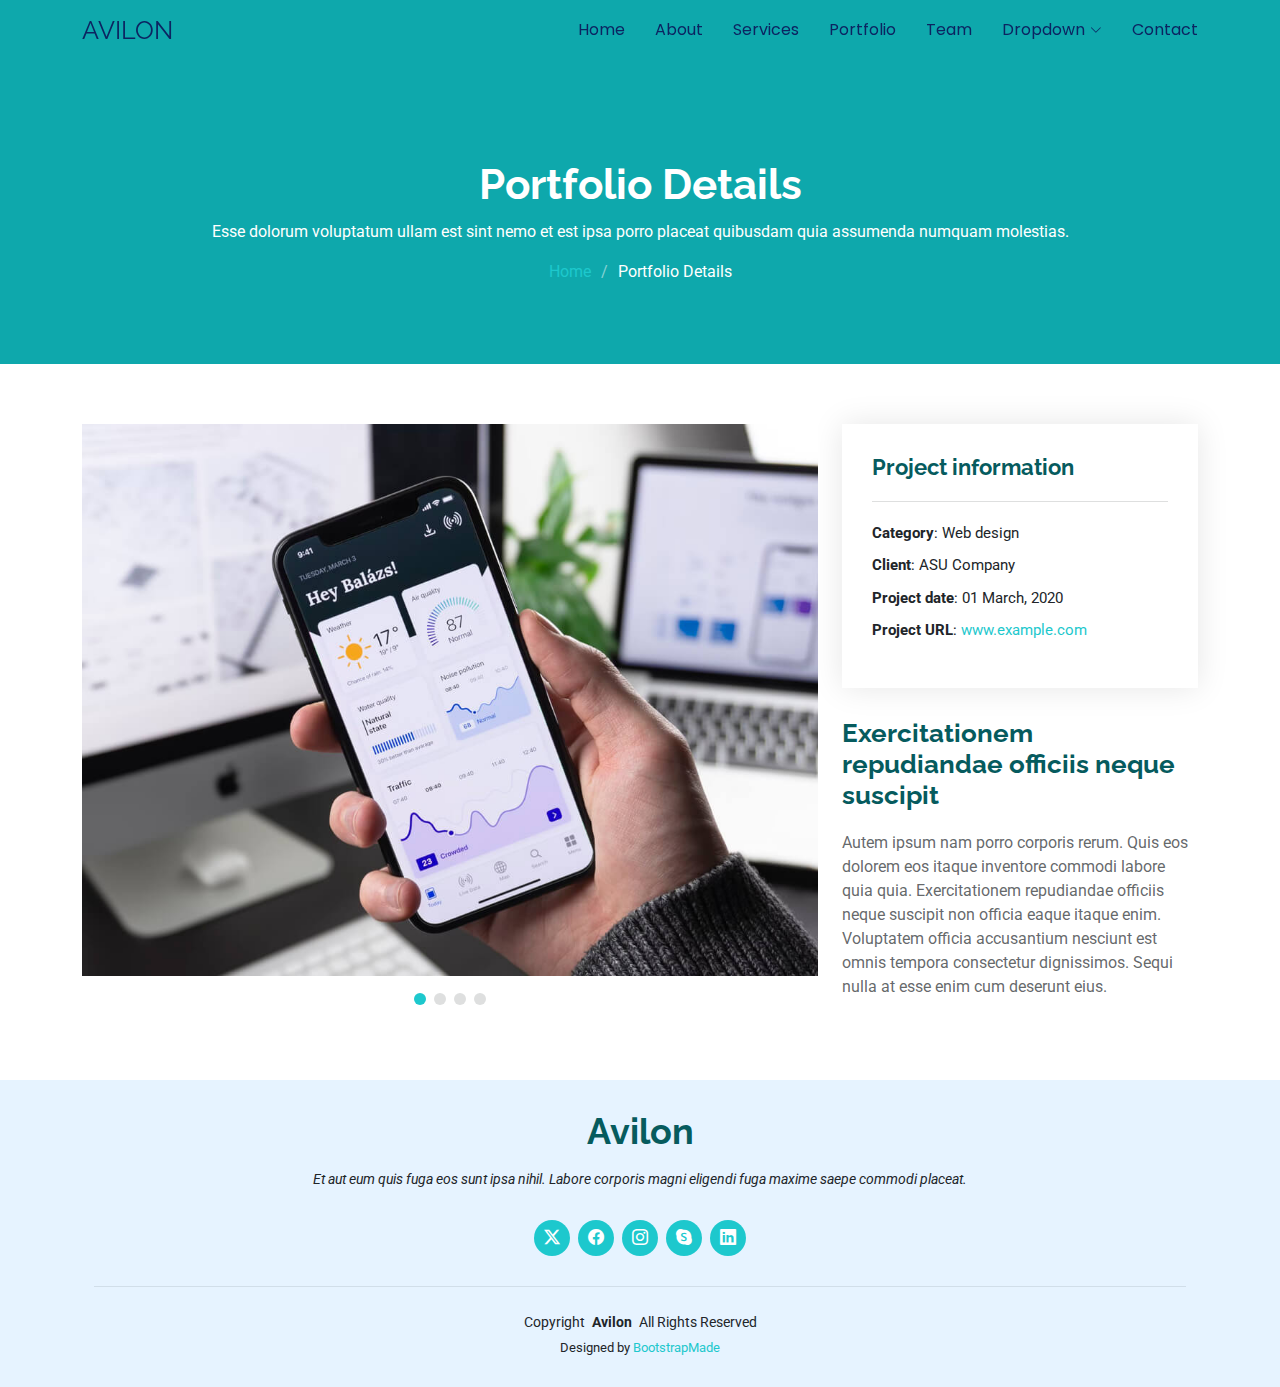
<file: portfolio-details.html>
<!DOCTYPE html>
<html lang="en">

<head>
  <meta charset="utf-8">
  <meta content="width=device-width, initial-scale=1.0" name="viewport">
  <title>Portfolio Details - Avilon Bootstrap Template</title>
  <meta name="description" content="">
  <meta name="keywords" content="">

  <!-- Favicons -->
  <link href="assets/img/favicon.png" rel="icon">
  <link href="assets/img/apple-touch-icon.png" rel="apple-touch-icon">

  <!-- Fonts -->
  <link href="https://fonts.googleapis.com" rel="preconnect">
  <link href="https://fonts.gstatic.com" rel="preconnect" crossorigin>
  <link href="https://fonts.googleapis.com/css2?family=Roboto:ital,wght@0,100;0,300;0,400;0,500;0,700;0,900;1,100;1,300;1,400;1,500;1,700;1,900&family=Poppins:ital,wght@0,100;0,200;0,300;0,400;0,500;0,600;0,700;0,800;0,900;1,100;1,200;1,300;1,400;1,500;1,600;1,700;1,800;1,900&family=Raleway:ital,wght@0,100;0,200;0,300;0,400;0,500;0,600;0,700;0,800;0,900;1,100;1,200;1,300;1,400;1,500;1,600;1,700;1,800;1,900&display=swap" rel="stylesheet">

  <!-- Vendor CSS Files -->
  <link href="assets/vendor/bootstrap/css/bootstrap.min.css" rel="stylesheet">
  <link href="assets/vendor/bootstrap-icons/bootstrap-icons.css" rel="stylesheet">
  <link href="assets/vendor/aos/aos.css" rel="stylesheet">
  <link href="assets/vendor/animate.css/animate.min.css" rel="stylesheet">
  <link href="assets/vendor/glightbox/css/glightbox.min.css" rel="stylesheet">
  <link href="assets/vendor/swiper/swiper-bundle.min.css" rel="stylesheet">

  <!-- Main CSS File -->
  <link href="assets/css/main.css" rel="stylesheet">

  <!-- =======================================================
  * Template Name: Avilon
  * Template URL: https://bootstrapmade.com/avilon-bootstrap-landing-page-template/
  * Updated: Aug 07 2024 with Bootstrap v5.3.3
  * Author: BootstrapMade.com
  * License: https://bootstrapmade.com/license/
  ======================================================== -->
</head>

<body class="portfolio-details-page">

  <header id="header" class="header d-flex align-items-center fixed-top">
    <div class="container-fluid container-xl position-relative d-flex align-items-center justify-content-between">

      <a href="index.html" class="logo d-flex align-items-center">
        <!-- Uncomment the line below if you also wish to use an image logo -->
        <!-- <img src="assets/img/logo.png" alt=""> -->
        <h1 class="sitename">Avilon</h1>
      </a>

      <nav id="navmenu" class="navmenu">
        <ul>
          <li><a href="#hero">Home</a></li>
          <li><a href="#about">About</a></li>
          <li><a href="#services">Services</a></li>
          <li><a href="#portfolio">Portfolio</a></li>
          <li><a href="#team">Team</a></li>
          <li class="dropdown"><a href="#"><span>Dropdown</span> <i class="bi bi-chevron-down toggle-dropdown"></i></a>
            <ul>
              <li><a href="#">Dropdown 1</a></li>
              <li class="dropdown"><a href="#"><span>Deep Dropdown</span> <i class="bi bi-chevron-down toggle-dropdown"></i></a>
                <ul>
                  <li><a href="#">Deep Dropdown 1</a></li>
                  <li><a href="#">Deep Dropdown 2</a></li>
                  <li><a href="#">Deep Dropdown 3</a></li>
                  <li><a href="#">Deep Dropdown 4</a></li>
                  <li><a href="#">Deep Dropdown 5</a></li>
                </ul>
              </li>
              <li><a href="#">Dropdown 2</a></li>
              <li><a href="#">Dropdown 3</a></li>
              <li><a href="#">Dropdown 4</a></li>
            </ul>
          </li>
          <li><a href="#contact">Contact</a></li>
        </ul>
        <i class="mobile-nav-toggle d-xl-none bi bi-list"></i>
      </nav>

    </div>
  </header>

  <main class="main">

    <!-- Page Title -->
    <div class="page-title dark-background">
      <div class="container position-relative">
        <h1>Portfolio Details</h1>
        <p>Esse dolorum voluptatum ullam est sint nemo et est ipsa porro placeat quibusdam quia assumenda numquam molestias.</p>
        <nav class="breadcrumbs">
          <ol>
            <li><a href="index.html">Home</a></li>
            <li class="current">Portfolio Details</li>
          </ol>
        </nav>
      </div>
    </div><!-- End Page Title -->

    <!-- Portfolio Details Section -->
    <section id="portfolio-details" class="portfolio-details section">

      <div class="container" data-aos="fade-up" data-aos-delay="100">

        <div class="row gy-4">

          <div class="col-lg-8">
            <div class="portfolio-details-slider swiper init-swiper">

              <script type="application/json" class="swiper-config">
                {
                  "loop": true,
                  "speed": 600,
                  "autoplay": {
                    "delay": 5000
                  },
                  "slidesPerView": "auto",
                  "pagination": {
                    "el": ".swiper-pagination",
                    "type": "bullets",
                    "clickable": true
                  }
                }
              </script>

              <div class="swiper-wrapper align-items-center">

                <div class="swiper-slide">
                  <img src="assets/img/portfolio/app-1.jpg" alt="">
                </div>

                <div class="swiper-slide">
                  <img src="assets/img/portfolio/product-1.jpg" alt="">
                </div>

                <div class="swiper-slide">
                  <img src="assets/img/portfolio/branding-1.jpg" alt="">
                </div>

                <div class="swiper-slide">
                  <img src="assets/img/portfolio/books-1.jpg" alt="">
                </div>

              </div>
              <div class="swiper-pagination"></div>
            </div>
          </div>

          <div class="col-lg-4">
            <div class="portfolio-info" data-aos="fade-up" data-aos-delay="200">
              <h3>Project information</h3>
              <ul>
                <li><strong>Category</strong>: Web design</li>
                <li><strong>Client</strong>: ASU Company</li>
                <li><strong>Project date</strong>: 01 March, 2020</li>
                <li><strong>Project URL</strong>: <a href="#">www.example.com</a></li>
              </ul>
            </div>
            <div class="portfolio-description" data-aos="fade-up" data-aos-delay="300">
              <h2>Exercitationem repudiandae officiis neque suscipit</h2>
              <p>
                Autem ipsum nam porro corporis rerum. Quis eos dolorem eos itaque inventore commodi labore quia quia. Exercitationem repudiandae officiis neque suscipit non officia eaque itaque enim. Voluptatem officia accusantium nesciunt est omnis tempora consectetur dignissimos. Sequi nulla at esse enim cum deserunt eius.
              </p>
            </div>
          </div>

        </div>

      </div>

    </section><!-- /Portfolio Details Section -->

  </main>

  <footer id="footer" class="footer light-background">
    <div class="container">
      <h3 class="sitename">Avilon</h3>
      <p>Et aut eum quis fuga eos sunt ipsa nihil. Labore corporis magni eligendi fuga maxime saepe commodi placeat.</p>
      <div class="social-links d-flex justify-content-center">
        <a href=""><i class="bi bi-twitter-x"></i></a>
        <a href=""><i class="bi bi-facebook"></i></a>
        <a href=""><i class="bi bi-instagram"></i></a>
        <a href=""><i class="bi bi-skype"></i></a>
        <a href=""><i class="bi bi-linkedin"></i></a>
      </div>
      <div class="container">
        <div class="copyright">
          <span>Copyright</span> <strong class="px-1 sitename">Avilon</strong> <span>All Rights Reserved</span>
        </div>
        <div class="credits">
          <!-- All the links in the footer should remain intact. -->
          <!-- You can delete the links only if you've purchased the pro version. -->
          <!-- Licensing information: https://bootstrapmade.com/license/ -->
          <!-- Purchase the pro version with working PHP/AJAX contact form: [buy-url] -->
          Designed by <a href="https://bootstrapmade.com/">BootstrapMade</a>
        </div>
      </div>
    </div>
  </footer>

  <!-- Scroll Top -->
  <a href="#" id="scroll-top" class="scroll-top d-flex align-items-center justify-content-center"><i class="bi bi-arrow-up-short"></i></a>

  <!-- Preloader -->
  <div id="preloader"></div>

  <!-- Vendor JS Files -->
  <script src="assets/vendor/bootstrap/js/bootstrap.bundle.min.js"></script>
  <script src="assets/vendor/php-email-form/validate.js"></script>
  <script src="assets/vendor/aos/aos.js"></script>
  <script src="assets/vendor/glightbox/js/glightbox.min.js"></script>
  <script src="assets/vendor/swiper/swiper-bundle.min.js"></script>

  <!-- Main JS File -->
  <script src="assets/js/main.js"></script>

</body>

</html>
</file>
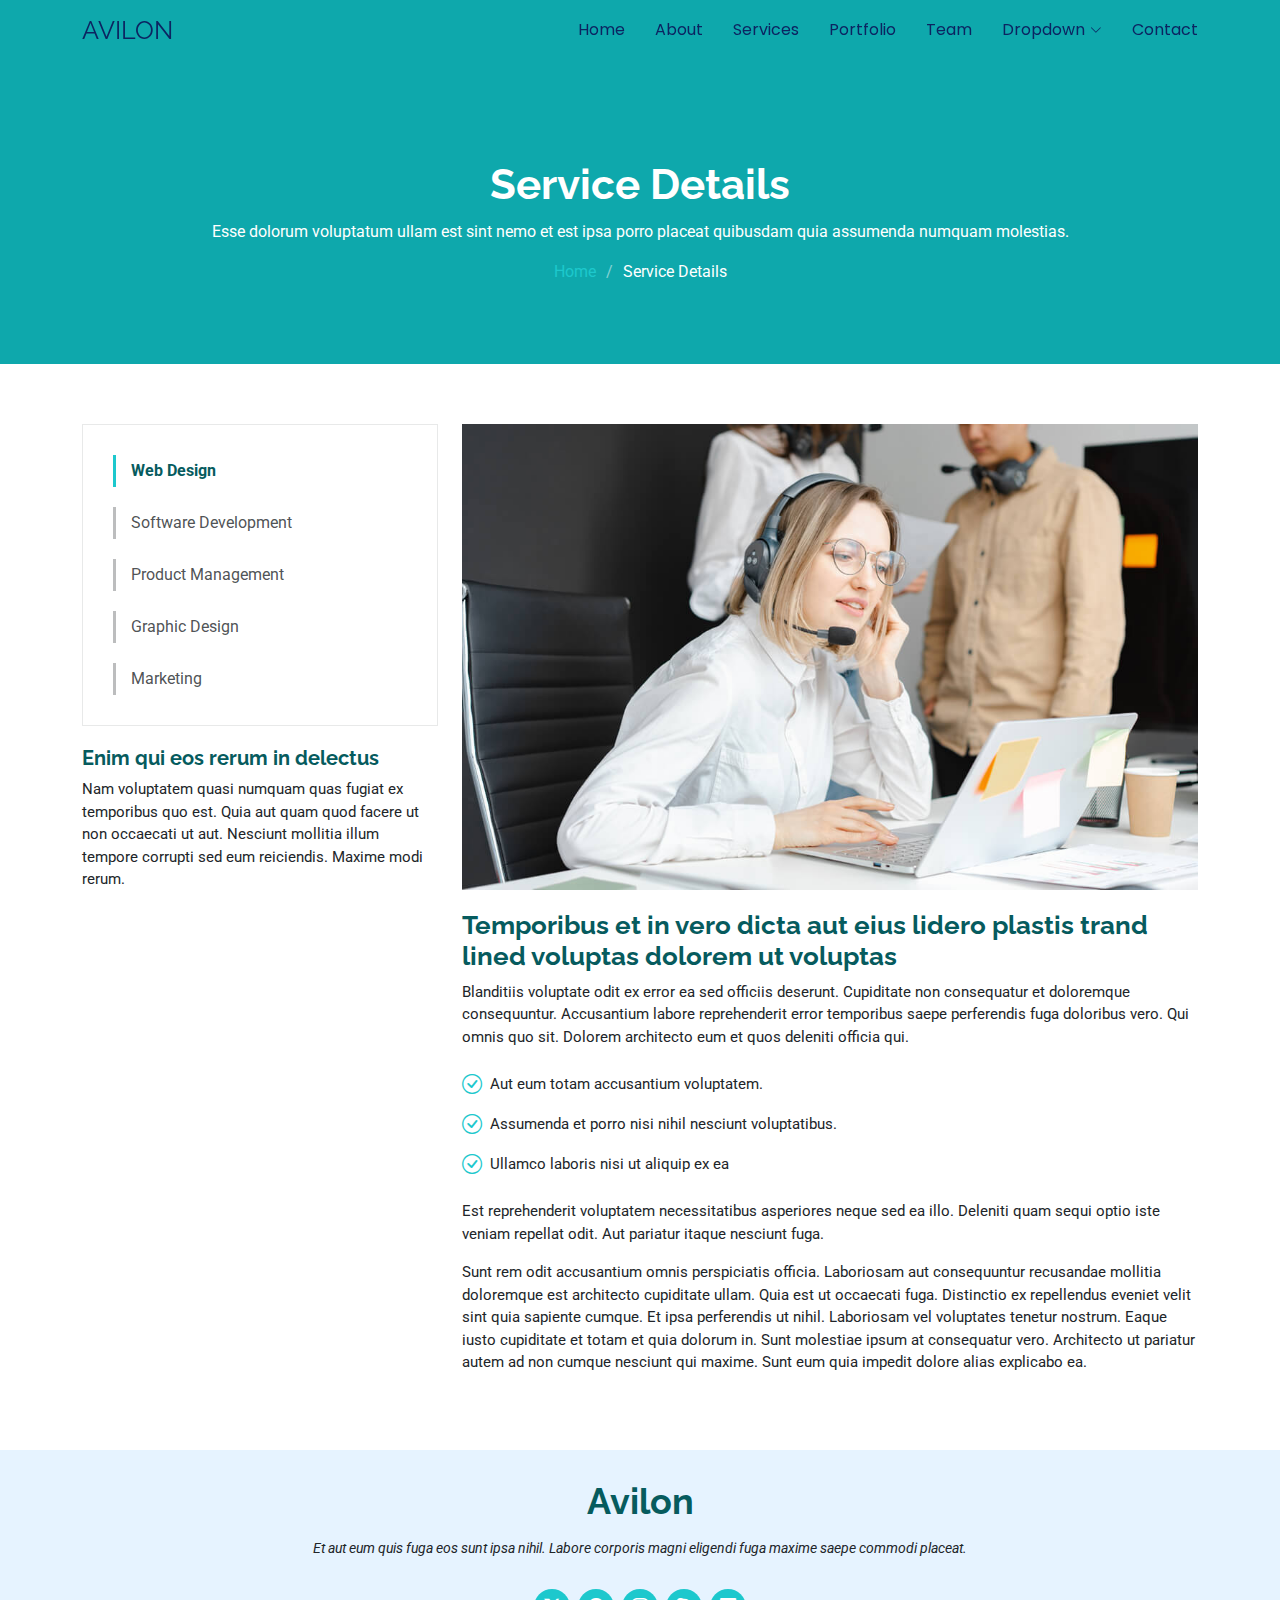
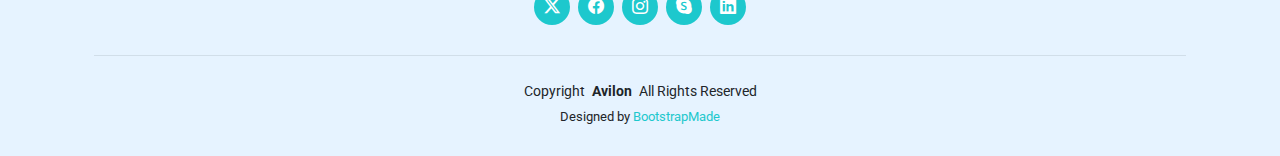
<file: service-details.html>
<!DOCTYPE html>
<html lang="en">

<head>
  <meta charset="utf-8">
  <meta content="width=device-width, initial-scale=1.0" name="viewport">
  <title>Service Details - Avilon Bootstrap Template</title>
  <meta name="description" content="">
  <meta name="keywords" content="">

  <!-- Favicons -->
  <link href="assets/img/favicon.png" rel="icon">
  <link href="assets/img/apple-touch-icon.png" rel="apple-touch-icon">

  <!-- Fonts -->
  <link href="https://fonts.googleapis.com" rel="preconnect">
  <link href="https://fonts.gstatic.com" rel="preconnect" crossorigin>
  <link href="https://fonts.googleapis.com/css2?family=Roboto:ital,wght@0,100;0,300;0,400;0,500;0,700;0,900;1,100;1,300;1,400;1,500;1,700;1,900&family=Poppins:ital,wght@0,100;0,200;0,300;0,400;0,500;0,600;0,700;0,800;0,900;1,100;1,200;1,300;1,400;1,500;1,600;1,700;1,800;1,900&family=Raleway:ital,wght@0,100;0,200;0,300;0,400;0,500;0,600;0,700;0,800;0,900;1,100;1,200;1,300;1,400;1,500;1,600;1,700;1,800;1,900&display=swap" rel="stylesheet">

  <!-- Vendor CSS Files -->
  <link href="assets/vendor/bootstrap/css/bootstrap.min.css" rel="stylesheet">
  <link href="assets/vendor/bootstrap-icons/bootstrap-icons.css" rel="stylesheet">
  <link href="assets/vendor/aos/aos.css" rel="stylesheet">
  <link href="assets/vendor/animate.css/animate.min.css" rel="stylesheet">
  <link href="assets/vendor/glightbox/css/glightbox.min.css" rel="stylesheet">
  <link href="assets/vendor/swiper/swiper-bundle.min.css" rel="stylesheet">

  <!-- Main CSS File -->
  <link href="assets/css/main.css" rel="stylesheet">

  <!-- =======================================================
  * Template Name: Avilon
  * Template URL: https://bootstrapmade.com/avilon-bootstrap-landing-page-template/
  * Updated: Aug 07 2024 with Bootstrap v5.3.3
  * Author: BootstrapMade.com
  * License: https://bootstrapmade.com/license/
  ======================================================== -->
</head>

<body class="service-details-page">

  <header id="header" class="header d-flex align-items-center fixed-top">
    <div class="container-fluid container-xl position-relative d-flex align-items-center justify-content-between">

      <a href="index.html" class="logo d-flex align-items-center">
        <!-- Uncomment the line below if you also wish to use an image logo -->
        <!-- <img src="assets/img/logo.png" alt=""> -->
        <h1 class="sitename">Avilon</h1>
      </a>

      <nav id="navmenu" class="navmenu">
        <ul>
          <li><a href="#hero">Home</a></li>
          <li><a href="#about">About</a></li>
          <li><a href="#services">Services</a></li>
          <li><a href="#portfolio">Portfolio</a></li>
          <li><a href="#team">Team</a></li>
          <li class="dropdown"><a href="#"><span>Dropdown</span> <i class="bi bi-chevron-down toggle-dropdown"></i></a>
            <ul>
              <li><a href="#">Dropdown 1</a></li>
              <li class="dropdown"><a href="#"><span>Deep Dropdown</span> <i class="bi bi-chevron-down toggle-dropdown"></i></a>
                <ul>
                  <li><a href="#">Deep Dropdown 1</a></li>
                  <li><a href="#">Deep Dropdown 2</a></li>
                  <li><a href="#">Deep Dropdown 3</a></li>
                  <li><a href="#">Deep Dropdown 4</a></li>
                  <li><a href="#">Deep Dropdown 5</a></li>
                </ul>
              </li>
              <li><a href="#">Dropdown 2</a></li>
              <li><a href="#">Dropdown 3</a></li>
              <li><a href="#">Dropdown 4</a></li>
            </ul>
          </li>
          <li><a href="#contact">Contact</a></li>
        </ul>
        <i class="mobile-nav-toggle d-xl-none bi bi-list"></i>
      </nav>

    </div>
  </header>

  <main class="main">

    <!-- Page Title -->
    <div class="page-title dark-background">
      <div class="container position-relative">
        <h1>Service Details</h1>
        <p>Esse dolorum voluptatum ullam est sint nemo et est ipsa porro placeat quibusdam quia assumenda numquam molestias.</p>
        <nav class="breadcrumbs">
          <ol>
            <li><a href="index.html">Home</a></li>
            <li class="current">Service Details</li>
          </ol>
        </nav>
      </div>
    </div><!-- End Page Title -->

    <!-- Service Details Section -->
    <section id="service-details" class="service-details section">

      <div class="container">

        <div class="row gy-4">

          <div class="col-lg-4" data-aos="fade-up" data-aos-delay="100">
            <div class="services-list">
              <a href="#" class="active">Web Design</a>
              <a href="#">Software Development</a>
              <a href="#">Product Management</a>
              <a href="#">Graphic Design</a>
              <a href="#">Marketing</a>
            </div>

            <h4>Enim qui eos rerum in delectus</h4>
            <p>Nam voluptatem quasi numquam quas fugiat ex temporibus quo est. Quia aut quam quod facere ut non occaecati ut aut. Nesciunt mollitia illum tempore corrupti sed eum reiciendis. Maxime modi rerum.</p>
          </div>

          <div class="col-lg-8" data-aos="fade-up" data-aos-delay="200">
            <img src="assets/img/services.jpg" alt="" class="img-fluid services-img">
            <h3>Temporibus et in vero dicta aut eius lidero plastis trand lined voluptas dolorem ut voluptas</h3>
            <p>
              Blanditiis voluptate odit ex error ea sed officiis deserunt. Cupiditate non consequatur et doloremque consequuntur. Accusantium labore reprehenderit error temporibus saepe perferendis fuga doloribus vero. Qui omnis quo sit. Dolorem architecto eum et quos deleniti officia qui.
            </p>
            <ul>
              <li><i class="bi bi-check-circle"></i> <span>Aut eum totam accusantium voluptatem.</span></li>
              <li><i class="bi bi-check-circle"></i> <span>Assumenda et porro nisi nihil nesciunt voluptatibus.</span></li>
              <li><i class="bi bi-check-circle"></i> <span>Ullamco laboris nisi ut aliquip ex ea</span></li>
            </ul>
            <p>
              Est reprehenderit voluptatem necessitatibus asperiores neque sed ea illo. Deleniti quam sequi optio iste veniam repellat odit. Aut pariatur itaque nesciunt fuga.
            </p>
            <p>
              Sunt rem odit accusantium omnis perspiciatis officia. Laboriosam aut consequuntur recusandae mollitia doloremque est architecto cupiditate ullam. Quia est ut occaecati fuga. Distinctio ex repellendus eveniet velit sint quia sapiente cumque. Et ipsa perferendis ut nihil. Laboriosam vel voluptates tenetur nostrum. Eaque iusto cupiditate et totam et quia dolorum in. Sunt molestiae ipsum at consequatur vero. Architecto ut pariatur autem ad non cumque nesciunt qui maxime. Sunt eum quia impedit dolore alias explicabo ea.
            </p>
          </div>

        </div>

      </div>

    </section><!-- /Service Details Section -->

  </main>

  <footer id="footer" class="footer light-background">
    <div class="container">
      <h3 class="sitename">Avilon</h3>
      <p>Et aut eum quis fuga eos sunt ipsa nihil. Labore corporis magni eligendi fuga maxime saepe commodi placeat.</p>
      <div class="social-links d-flex justify-content-center">
        <a href=""><i class="bi bi-twitter-x"></i></a>
        <a href=""><i class="bi bi-facebook"></i></a>
        <a href=""><i class="bi bi-instagram"></i></a>
        <a href=""><i class="bi bi-skype"></i></a>
        <a href=""><i class="bi bi-linkedin"></i></a>
      </div>
      <div class="container">
        <div class="copyright">
          <span>Copyright</span> <strong class="px-1 sitename">Avilon</strong> <span>All Rights Reserved</span>
        </div>
        <div class="credits">
          <!-- All the links in the footer should remain intact. -->
          <!-- You can delete the links only if you've purchased the pro version. -->
          <!-- Licensing information: https://bootstrapmade.com/license/ -->
          <!-- Purchase the pro version with working PHP/AJAX contact form: [buy-url] -->
          Designed by <a href="https://bootstrapmade.com/">BootstrapMade</a>
        </div>
      </div>
    </div>
  </footer>

  <!-- Scroll Top -->
  <a href="#" id="scroll-top" class="scroll-top d-flex align-items-center justify-content-center"><i class="bi bi-arrow-up-short"></i></a>

  <!-- Preloader -->
  <div id="preloader"></div>

  <!-- Vendor JS Files -->
  <script src="assets/vendor/bootstrap/js/bootstrap.bundle.min.js"></script>
  <script src="assets/vendor/php-email-form/validate.js"></script>
  <script src="assets/vendor/aos/aos.js"></script>
  <script src="assets/vendor/glightbox/js/glightbox.min.js"></script>
  <script src="assets/vendor/swiper/swiper-bundle.min.js"></script>

  <!-- Main JS File -->
  <script src="assets/js/main.js"></script>

</body>

</html>
</file>
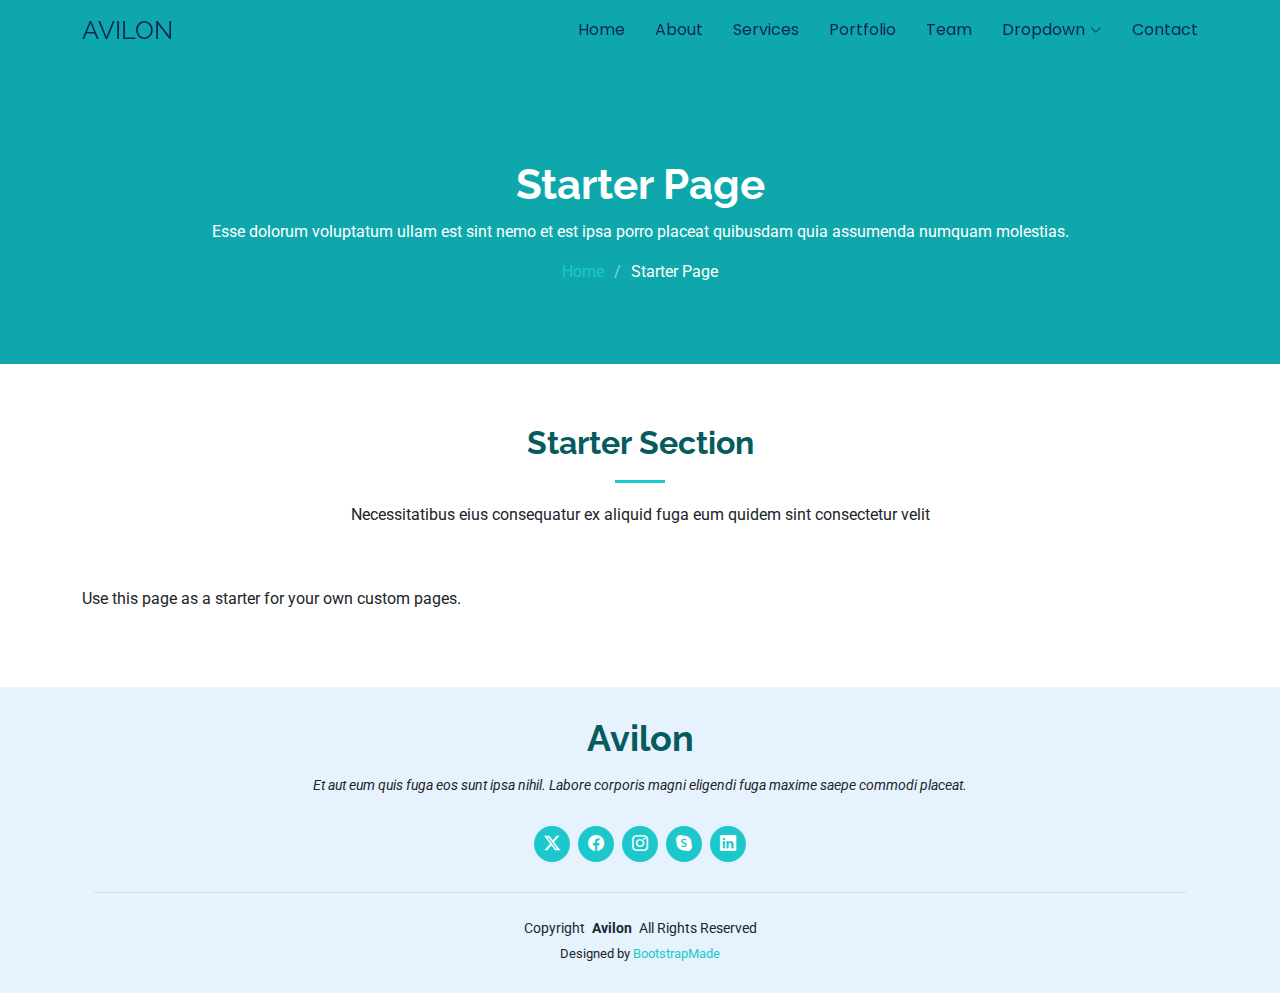
<file: starter-page.html>
<!DOCTYPE html>
<html lang="en">

<head>
  <meta charset="utf-8">
  <meta content="width=device-width, initial-scale=1.0" name="viewport">
  <title>Starter Page - Avilon Bootstrap Template</title>
  <meta name="description" content="">
  <meta name="keywords" content="">

  <!-- Favicons -->
  <link href="assets/img/favicon.png" rel="icon">
  <link href="assets/img/apple-touch-icon.png" rel="apple-touch-icon">

  <!-- Fonts -->
  <link href="https://fonts.googleapis.com" rel="preconnect">
  <link href="https://fonts.gstatic.com" rel="preconnect" crossorigin>
  <link href="https://fonts.googleapis.com/css2?family=Roboto:ital,wght@0,100;0,300;0,400;0,500;0,700;0,900;1,100;1,300;1,400;1,500;1,700;1,900&family=Poppins:ital,wght@0,100;0,200;0,300;0,400;0,500;0,600;0,700;0,800;0,900;1,100;1,200;1,300;1,400;1,500;1,600;1,700;1,800;1,900&family=Raleway:ital,wght@0,100;0,200;0,300;0,400;0,500;0,600;0,700;0,800;0,900;1,100;1,200;1,300;1,400;1,500;1,600;1,700;1,800;1,900&display=swap" rel="stylesheet">

  <!-- Vendor CSS Files -->
  <link href="assets/vendor/bootstrap/css/bootstrap.min.css" rel="stylesheet">
  <link href="assets/vendor/bootstrap-icons/bootstrap-icons.css" rel="stylesheet">
  <link href="assets/vendor/aos/aos.css" rel="stylesheet">
  <link href="assets/vendor/animate.css/animate.min.css" rel="stylesheet">
  <link href="assets/vendor/glightbox/css/glightbox.min.css" rel="stylesheet">
  <link href="assets/vendor/swiper/swiper-bundle.min.css" rel="stylesheet">

  <!-- Main CSS File -->
  <link href="assets/css/main.css" rel="stylesheet">

  <!-- =======================================================
  * Template Name: Avilon
  * Template URL: https://bootstrapmade.com/avilon-bootstrap-landing-page-template/
  * Updated: Aug 07 2024 with Bootstrap v5.3.3
  * Author: BootstrapMade.com
  * License: https://bootstrapmade.com/license/
  ======================================================== -->
</head>

<body class="starter-page-page">

  <header id="header" class="header d-flex align-items-center fixed-top">
    <div class="container-fluid container-xl position-relative d-flex align-items-center justify-content-between">

      <a href="index.html" class="logo d-flex align-items-center">
        <!-- Uncomment the line below if you also wish to use an image logo -->
        <!-- <img src="assets/img/logo.png" alt=""> -->
        <h1 class="sitename">Avilon</h1>
      </a>

      <nav id="navmenu" class="navmenu">
        <ul>
          <li><a href="#hero">Home</a></li>
          <li><a href="#about">About</a></li>
          <li><a href="#services">Services</a></li>
          <li><a href="#portfolio">Portfolio</a></li>
          <li><a href="#team">Team</a></li>
          <li class="dropdown"><a href="#"><span>Dropdown</span> <i class="bi bi-chevron-down toggle-dropdown"></i></a>
            <ul>
              <li><a href="#">Dropdown 1</a></li>
              <li class="dropdown"><a href="#"><span>Deep Dropdown</span> <i class="bi bi-chevron-down toggle-dropdown"></i></a>
                <ul>
                  <li><a href="#">Deep Dropdown 1</a></li>
                  <li><a href="#">Deep Dropdown 2</a></li>
                  <li><a href="#">Deep Dropdown 3</a></li>
                  <li><a href="#">Deep Dropdown 4</a></li>
                  <li><a href="#">Deep Dropdown 5</a></li>
                </ul>
              </li>
              <li><a href="#">Dropdown 2</a></li>
              <li><a href="#">Dropdown 3</a></li>
              <li><a href="#">Dropdown 4</a></li>
            </ul>
          </li>
          <li><a href="#contact">Contact</a></li>
        </ul>
        <i class="mobile-nav-toggle d-xl-none bi bi-list"></i>
      </nav>

    </div>
  </header>

  <main class="main">

    <!-- Page Title -->
    <div class="page-title dark-background">
      <div class="container position-relative">
        <h1>Starter Page</h1>
        <p>Esse dolorum voluptatum ullam est sint nemo et est ipsa porro placeat quibusdam quia assumenda numquam molestias.</p>
        <nav class="breadcrumbs">
          <ol>
            <li><a href="index.html">Home</a></li>
            <li class="current">Starter Page</li>
          </ol>
        </nav>
      </div>
    </div><!-- End Page Title -->

    <!-- Starter Section Section -->
    <section id="starter-section" class="starter-section section">

      <!-- Section Title -->
      <div class="container section-title" data-aos="fade-up">
        <h2>Starter Section</h2>
        <p>Necessitatibus eius consequatur ex aliquid fuga eum quidem sint consectetur velit</p>
      </div><!-- End Section Title -->

      <div class="container" data-aos="fade-up">
        <p>Use this page as a starter for your own custom pages.</p>
      </div>

    </section><!-- /Starter Section Section -->

  </main>

  <footer id="footer" class="footer light-background">
    <div class="container">
      <h3 class="sitename">Avilon</h3>
      <p>Et aut eum quis fuga eos sunt ipsa nihil. Labore corporis magni eligendi fuga maxime saepe commodi placeat.</p>
      <div class="social-links d-flex justify-content-center">
        <a href=""><i class="bi bi-twitter-x"></i></a>
        <a href=""><i class="bi bi-facebook"></i></a>
        <a href=""><i class="bi bi-instagram"></i></a>
        <a href=""><i class="bi bi-skype"></i></a>
        <a href=""><i class="bi bi-linkedin"></i></a>
      </div>
      <div class="container">
        <div class="copyright">
          <span>Copyright</span> <strong class="px-1 sitename">Avilon</strong> <span>All Rights Reserved</span>
        </div>
        <div class="credits">
          <!-- All the links in the footer should remain intact. -->
          <!-- You can delete the links only if you've purchased the pro version. -->
          <!-- Licensing information: https://bootstrapmade.com/license/ -->
          <!-- Purchase the pro version with working PHP/AJAX contact form: [buy-url] -->
          Designed by <a href="https://bootstrapmade.com/">BootstrapMade</a>
        </div>
      </div>
    </div>
  </footer>

  <!-- Scroll Top -->
  <a href="#" id="scroll-top" class="scroll-top d-flex align-items-center justify-content-center"><i class="bi bi-arrow-up-short"></i></a>

  <!-- Preloader -->
  <div id="preloader"></div>

  <!-- Vendor JS Files -->
  <script src="assets/vendor/bootstrap/js/bootstrap.bundle.min.js"></script>
  <script src="assets/vendor/php-email-form/validate.js"></script>
  <script src="assets/vendor/aos/aos.js"></script>
  <script src="assets/vendor/glightbox/js/glightbox.min.js"></script>
  <script src="assets/vendor/swiper/swiper-bundle.min.js"></script>

  <!-- Main JS File -->
  <script src="assets/js/main.js"></script>

</body>

</html>
</file>
<file: assets/css/main.css>
/**
* Template Name: Avilon
* Template URL: https://bootstrapmade.com/avilon-bootstrap-landing-page-template/
* Updated: Aug 07 2024 with Bootstrap v5.3.3
* Author: BootstrapMade.com
* License: https://bootstrapmade.com/license/
*/

/*--------------------------------------------------------------
# Font & Color Variables
# Help: https://bootstrapmade.com/color-system/
--------------------------------------------------------------*/
/* Fonts */
:root {
  --default-font: "Roboto",  system-ui, -apple-system, "Segoe UI", Roboto, "Helvetica Neue", Arial, "Noto Sans", "Liberation Sans", sans-serif, "Apple Color Emoji", "Segoe UI Emoji", "Segoe UI Symbol", "Noto Color Emoji";
  --heading-font: "Raleway",  sans-serif;
  --nav-font: "Poppins",  sans-serif;
}

/* Global Colors - The following color variables are used throughout the website. Updating them here will change the color scheme of the entire website */
:root { 
  --background-color: #ffffff; /* Background color for the entire website, including individual sections */
  --default-color: #212529; /* Default color used for the majority of the text content across the entire website */
  --heading-color: #065b5e; /* Color for headings, subheadings and title throughout the website */
  --accent-color: #1dc8cd; /* Accent color that represents your brand on the website. It's used for buttons, links, and other elements that need to stand out */
  --surface-color: #ffffff; /* The surface color is used as a background of boxed elements within sections, such as cards, icon boxes, or other elements that require a visual separation from the global background. */
  --contrast-color: #ffffff; /* Contrast color for text, ensuring readability against backgrounds of accent, heading, or default colors. */
}

/* Nav Menu Colors - The following color variables are used specifically for the navigation menu. They are separate from the global colors to allow for more customization options */
:root {
  --nav-color: #0c2461;  /* The default color of the main navmenu links */
  --nav-hover-color: #0c2461; /* Applied to main navmenu links when they are hovered over or active */
  --nav-mobile-background-color: #0c2461; /* Used as the background color for mobile navigation menu */
  --nav-dropdown-background-color: #ffffff; /* Used as the background color for dropdown items that appear when hovering over primary navigation items */
  --nav-dropdown-color: #212529; /* Used for navigation links of the dropdown items in the navigation menu. */
  --nav-dropdown-hover-color: #1dc8cd; /* Similar to --nav-hover-color, this color is applied to dropdown navigation links when they are hovered over. */
}

/* Color Presets - These classes override global colors when applied to any section or element, providing reuse of the sam color scheme. */

.light-background {
  --background-color: #e6f3ff;
  --surface-color: #ffffff;
}

.dark-background {
  --background-color: #0ea8ac;
  --default-color: #ffffff;
  --heading-color: #ffffff;
  --surface-color: #12d6db;
  --contrast-color: #ffffff;
}

/* Smooth scroll */
:root {
  scroll-behavior: smooth;
}

/*--------------------------------------------------------------
# General Styling & Shared Classes
--------------------------------------------------------------*/
body {
  color: var(--default-color);
  background-color: var(--background-color);
  font-family: var(--default-font);
}

a {
  color: var(--accent-color);
  text-decoration: none;
  transition: 0.3s;
}

a:hover {
  color: color-mix(in srgb, var(--accent-color), transparent 25%);
  text-decoration: none;
}

h1,
h2,
h3,
h4,
h5,
h6 {
  color: var(--heading-color);
  font-family: var(--heading-font);
}

/* PHP Email Form Messages
------------------------------*/
.php-email-form .error-message {
  display: none;
  background: #df1529;
  color: #ffffff;
  text-align: left;
  padding: 15px;
  margin-bottom: 24px;
  font-weight: 600;
}

.php-email-form .sent-message {
  display: none;
  color: #ffffff;
  background: #059652;
  text-align: center;
  padding: 15px;
  margin-bottom: 24px;
  font-weight: 600;
}

.php-email-form .loading {
  display: none;
  background: var(--surface-color);
  text-align: center;
  padding: 15px;
  margin-bottom: 24px;
}

.php-email-form .loading:before {
  content: "";
  display: inline-block;
  border-radius: 50%;
  width: 24px;
  height: 24px;
  margin: 0 10px -6px 0;
  border: 3px solid var(--accent-color);
  border-top-color: var(--surface-color);
  animation: php-email-form-loading 1s linear infinite;
}

@keyframes php-email-form-loading {
  0% {
    transform: rotate(0deg);
  }

  100% {
    transform: rotate(360deg);
  }
}

/*--------------------------------------------------------------
# Global Header
--------------------------------------------------------------*/
.header {
  --default-color: #0c2461;
  --heading-color: #0c2461;
  --background-color: #0c2461; /* Set the background color here */
  color: var(--default-color);
  
  padding: 0.05px 0;
  transition: all 0.5s;
  z-index: 997;
}

.header .logo {
  line-height: 1;
}

.header .logo img {
  max-height: 32px;
  margin-right: 8px;
}

.header .logo h1 {
  font-size: 25px;
  margin: 0;
  font-weight: 400;
  text-transform: uppercase;
  color: var(--heading-color);
}

/* Remove the Global Header on Scroll Section
------------------------------*/
 
/*--------------------------------------------------------------
# Navigation Menu
--------------------------------------------------------------*/
/* Navmenu - Desktop */
@media (min-width: 1200px) {
  .navmenu {
    padding: 0;
  }

  .navmenu ul {
    margin: 0;
    padding: 0;
    display: flex;
    list-style: none;
    align-items: center;
  }

  .navmenu li {
    position: relative;
  }

  .navmenu a,
  .navmenu a:focus {
    color: var(--nav-color);
    padding: 18px 15px;
    font-size: 16px;
    font-family: var(--nav-font);
    font-weight: 400;
    display: flex;
    align-items: center;
    justify-content: space-between;
    white-space: nowrap;
    transition: 0.3s;
  }

  .navmenu a i,
  .navmenu a:focus i {
    font-size: 12px;
    line-height: 0;
    margin-left: 5px;
    transition: 0.3s;
  }

  .navmenu li:last-child a {
    padding-right: 0;
  }

  .navmenu li:hover>a,
  .navmenu .active,
  .navmenu .active:focus {
    color: var(--nav-hover-color);
  }

  .navmenu .dropdown ul {
    margin: 0;
    padding: 10px 0;
    background: var(--nav-dropdown-background-color);
    display: block;
    position: absolute;
    visibility: hidden;
    left: 14px;
    top: 130%;
    opacity: 0;
    transition: 0.3s;
    border-radius: 4px;
    z-index: 99;
    box-shadow: 0px 0px 30px rgba(0, 0, 0, 0.1);
  }

  .navmenu .dropdown ul li {
    min-width: 200px;
  }

  .navmenu .dropdown ul a {
    padding: 10px 20px;
    font-size: 15px;
    text-transform: none;
    color: var(--nav-dropdown-color);
  }

  .navmenu .dropdown ul a i {
    font-size: 12px;
  }

  .navmenu .dropdown ul a:hover,
  .navmenu .dropdown ul .active:hover,
  .navmenu .dropdown ul li:hover>a {
    color: var(--nav-dropdown-hover-color);
  }

  .navmenu .dropdown:hover>ul {
    opacity: 1;
    top: 100%;
    visibility: visible;
  }

  .navmenu .dropdown .dropdown ul {
    top: 0;
    left: -90%;
    visibility: hidden;
  }

  .navmenu .dropdown .dropdown:hover>ul {
    opacity: 1;
    top: 0;
    left: -100%;
    visibility: visible;
  }
}

/* Navmenu - Mobile */
@media (max-width: 1199px) {
  .mobile-nav-toggle {
    color: var(--nav-color);
    font-size: 28px;
    line-height: 0;
    margin-right: 10px;
    cursor: pointer;
    transition: color 0.3s;
  }

  .navmenu {
    padding: 0;
    z-index: 9997;
  }

  .navmenu ul {
    display: none;
    list-style: none;
    position: absolute;
    inset: 60px 20px 20px 20px;
    padding: 10px 0;
    margin: 0;
    border-radius: 6px;
    background-color: var(--nav-mobile-background-color);
    overflow-y: auto;
    transition: 0.3s;
    z-index: 9998;
    box-shadow: 0px 0px 30px rgba(0, 0, 0, 0.1);
  }

  .navmenu a,
  .navmenu a:focus {
    color: var(--nav-dropdown-color);
    padding: 10px 20px;
    font-family: var(--nav-font);
    font-size: 17px;
    font-weight: 500;
    display: flex;
    align-items: center;
    justify-content: space-between;
    white-space: nowrap;
    transition: 0.3s;
  }

  .navmenu a i,
  .navmenu a:focus i {
    font-size: 12px;
    line-height: 0;
    margin-left: 5px;
    width: 30px;
    height: 30px;
    display: flex;
    align-items: center;
    justify-content: center;
    border-radius: 50%;
    transition: 0.3s;
    background-color: color-mix(in srgb, var(--accent-color), transparent 90%);
  }

  .navmenu a i:hover,
  .navmenu a:focus i:hover {
    background-color: var(--accent-color);
    color: var(--contrast-color);
  }

  .navmenu a:hover,
  .navmenu .active,
  .navmenu .active:focus {
    color: var(--nav-dropdown-hover-color);
  }

  .navmenu .active i,
  .navmenu .active:focus i {
    background-color: var(--accent-color);
    color: var(--contrast-color);
    transform: rotate(180deg);
  }

  .navmenu .dropdown ul {
    position: static;
    display: none;
    z-index: 99;
    padding: 10px 0;
    margin: 10px 20px;
    background-color: var(--nav-dropdown-background-color);
    border: 1px solid color-mix(in srgb, var(--default-color), transparent 90%);
    box-shadow: none;
    transition: all 0.5s ease-in-out;
  }

  .navmenu .dropdown ul ul {
    background-color: rgba(33, 37, 41, 0.1);
  }

  .navmenu .dropdown>.dropdown-active {
    display: block;
    background-color: rgba(33, 37, 41, 0.03);
  }

  .mobile-nav-active {
    overflow: hidden;
  }

  .mobile-nav-active .mobile-nav-toggle {
    color: #fff;
    position: absolute;
    font-size: 32px;
    top: 15px;
    right: 15px;
    margin-right: 0;
    z-index: 9999;
  }

  .mobile-nav-active .navmenu {
    position: fixed;
    overflow: hidden;
    inset: 0;
    background: rgba(33, 37, 41, 0.8);
    transition: 0.3s;
  }

  .mobile-nav-active .navmenu>ul {
    display: block;
  }
}

/*--------------------------------------------------------------
# Global Footer
--------------------------------------------------------------*/
.footer {
  color: var(--default-color);
  background-color: var(--background-color);
  font-size: 14px;
  text-align: center;
  padding: 30px 0;
  position: relative;
}

.footer h3 {
  font-size: 36px;
  font-weight: 700;
  position: relative;
  padding: 0;
  margin: 0 0 15px 0;
}

.footer p {
  font-size: 15;
  font-style: italic;
  padding: 0;
  margin: 0 0 30px 0;
}

.footer .social-links {
  margin: 0 0 30px 0;
}

.footer .social-links a {
  font-size: 16px;
  display: flex;
  align-items: center;
  justify-content: center;
  background: var(--accent-color);
  color: var(--contrast-color);
  line-height: 1;
  margin: 0 4px;
  border-radius: 50%;
  text-align: center;
  width: 36px;
  height: 36px;
  transition: 0.3s;
}

.footer .social-links a:hover {
  background: color-mix(in srgb, var(--accent-color), transparent 20%);
  text-decoration: none;
}

.footer .copyright {
  padding-top: 25px;
  border-top: 1px solid color-mix(in srgb, var(--default-color), transparent 90%);
}

.footer .credits {
  font-size: 13px;
  padding-top: 5px;
}

/*--------------------------------------------------------------
# Preloader
--------------------------------------------------------------*/
#preloader {
  position: fixed;
  inset: 0;
  z-index: 999999;
  overflow: hidden;
  background: var(--background-color);
  transition: all 0.6s ease-out;
}

#preloader:before {
  content: "";
  position: fixed;
  top: calc(50% - 30px);
  left: calc(50% - 30px);
  border: 6px solid #ffffff;
  border-color: var(--accent-color) transparent var(--accent-color) transparent;
  border-radius: 50%;
  width: 60px;
  height: 60px;
  animation: animate-preloader 1.5s linear infinite;
}

@keyframes animate-preloader {
  0% {
    transform: rotate(0deg);
  }

  100% {
    transform: rotate(360deg);
  }
}

/*--------------------------------------------------------------
# Scroll Top Button
--------------------------------------------------------------*/
.scroll-top {
  position: fixed;
  visibility: hidden;
  opacity: 0;
  right: 15px;
  bottom: 15px;
  z-index: 99999;
  background-color: var(--accent-color);
  width: 40px;
  height: 40px;
  border-radius: 4px;
  transition: all 0.4s;
}

.scroll-top i {
  font-size: 24px;
  color: var(--contrast-color);
  line-height: 0;
}

.scroll-top:hover {
  background-color: color-mix(in srgb, var(--accent-color), transparent 20%);
  color: var(--contrast-color);
}

.scroll-top.active {
  visibility: visible;
  opacity: 1;
}

/*--------------------------------------------------------------
# Disable aos animation delay on mobile devices
--------------------------------------------------------------*/
@media screen and (max-width: 768px) {
  [data-aos-delay] {
    transition-delay: 0 !important;
  }
}

/*--------------------------------------------------------------
# Global Page Titles & Breadcrumbs
--------------------------------------------------------------*/
.page-title {
  color: var(--default-color);
  background-color: var(--background-color);
  padding: 160px 0 80px 0;
  text-align: center;
  position: relative;
}

.page-title:before {
  content: "";
  background-color: color-mix(in srgb, var(--background-color), transparent 50%);
  position: absolute;
  inset: 0;
}

.page-title h1 {
  font-size: 42px;
  font-weight: 700;
  margin-bottom: 10px;
}

.page-title .breadcrumbs ol {
  display: flex;
  flex-wrap: wrap;
  list-style: none;
  justify-content: center;
  padding: 0;
  margin: 0;
  font-size: 16px;
  font-weight: 400;
}

.page-title .breadcrumbs ol li+li {
  padding-left: 10px;
}

.page-title .breadcrumbs ol li+li::before {
  content: "/";
  display: inline-block;
  padding-right: 10px;
  color: color-mix(in srgb, var(--default-color), transparent 50%);
}

/*--------------------------------------------------------------
# Global Sections
--------------------------------------------------------------*/
section,
.section {
  color: var(--default-color);
  background-color: var(--background-color);
  padding: 60px 0;
  scroll-margin-top: 90px;
  overflow: clip;
}

@media (max-width: 1199px) {

  section,
  .section {
    scroll-margin-top: 66px;
  }
}

/*--------------------------------------------------------------
# Global Section Titles
--------------------------------------------------------------*/
.section-title {
  text-align: center;
  padding-bottom: 60px;
  position: relative;
}

.section-title h2 {
  font-size: 32px;
  font-weight: 700;
  margin-bottom: 20px;
  padding-bottom: 20px;
  position: relative;
}

.section-title h2:after {
  content: "";
  position: absolute;
  display: block;
  width: 50px;
  height: 3px;
  background: var(--accent-color);
  left: 0;
  right: 0;
  bottom: 0;
  margin: auto;
}

.section-title p {
  margin-bottom: 0;
}

/*--------------------------------------------------------------
# Hero Section
--------------------------------------------------------------*/
.hero {
  width: 100%;
  overflow: hidden;
  position: relative;
  /* background: linear-gradient(0deg, var(--background-color) 0%, color-mix(in srgb, var(--background-color) 90%, white 10%) 100%); */
  background: linear-gradient(0deg, #ffffff 0%, #ffffff 100%);
  padding: 0;
  display: flex;
  flex-direction: column;
  justify-content: end;
  align-items: center;
}

.hero .carousel-container {
  display: flex;
  justify-content: center;
  align-items: center;
  flex-direction: column;
  text-align: center;
  position: relative;
  min-height: 70vh;
  padding-top: 60px;
}

.hero h2 {
  margin-bottom: 30px;
  font-size: 48px;
  font-weight: 700;
}

.hero p {
  max-width: 80%;
  animation-delay: 0.4s;
  margin: 0 auto 30px auto;
}

.hero .carousel-control-prev,
.hero .carousel-control-next {
  width: 10%;
}

.hero .carousel-control-next-icon,
.hero .carousel-control-prev-icon {
  background: none;
  font-size: 48px;
  line-height: 1;
  width: auto;
  height: auto;
}

.hero .btn-get-started {
  font-weight: 500;
  font-size: 14px;
  letter-spacing: 1px;
  display: inline-block;
  padding: 12px 32px;
  border-radius: 50px;
  transition: 0.5s;
  line-height: 1;
  margin: 10px;
  animation-delay: 0.8s;
  color: var(--default-color);
  border: 2px solid var(--accent-color);
}

.hero .btn-get-started:hover {
  background: var(--accent-color);
  color: var(--contrast-color);
  text-decoration: none;
}

@media (min-width: 1024px) {
  .hero p {
    max-width: 60%;
  }

  .hero .carousel-control-prev,
  .hero .carousel-control-next {
    width: 5%;
  }
}

@media (max-width: 768px) {
  .hero .carousel-container {
    min-height: 90vh;
  }

  .hero h2 {
    font-size: 28px;
  }
}

.hero .hero-waves {
  display: block;
  width: 100%;
  height: 60px;
  position: relative;
}

.hero .wave1 use {
  animation: move-forever1 10s linear infinite;
  animation-delay: -2s;
  fill: var(--default-color);
  opacity: 0.6;
}

.hero .wave2 use {
  animation: move-forever2 8s linear infinite;
  animation-delay: -2s;
  fill: var(--default-color);
  opacity: 0.4;
}

.hero .wave3 use {
  animation: move-forever3 6s linear infinite;
  animation-delay: -2s;
  fill: var(--default-color);
}

@keyframes move-forever1 {
  0% {
    transform: translate(85px, 0%);
  }

  100% {
    transform: translate(-90px, 0%);
  }
}

@keyframes move-forever2 {
  0% {
    transform: translate(-90px, 0%);
  }

  100% {
    transform: translate(85px, 0%);
  }
}

@keyframes move-forever3 {
  0% {
    transform: translate(-90px, 0%);
  }

  100% {
    transform: translate(85px, 0%);
  }
}

/*--------------------------------------------------------------
# About Section
--------------------------------------------------------------*/
.about .inner-title {
  font-size: 2.75rem;
  font-weight: 700;
  margin: 30px 0;
}

@media (min-width: 991px) {
  .about .inner-title {
    max-width: 65%;
    margin: 0 0 80px 0;
  }
}

.about .our-story {
  padding: 40px;
  background-color: color-mix(in srgb, var(--default-color), transparent 96%);
}

@media (min-width: 991px) {
  .about .our-story {
    padding-right: 35%;
  }
}

.about .our-story h4 {
  text-transform: uppercase;
  font-size: 1.1rem;
  color: color-mix(in srgb, var(--default-color), transparent 50%);
}

.about .our-story h3 {
  font-size: 2.25rem;
  font-weight: 700;
  color: color-mix(in srgb, var(--default-color), transparent 20%);
}

.about .our-story p:last-child {
  margin-bottom: 0;
}

.about ul {
  list-style: none;
  padding: 0;
  font-size: 15px;
}

.about ul li {
  padding: 5px 0;
  display: flex;
  align-items: center;
}

.about ul i {
  font-size: 1.25rem;
  margin-right: 0.5rem;
  line-height: 1.2;
  color: var(--accent-color);
}

.about .watch-video i {
  font-size: 2rem;
  transition: 0.3s;
  color: var(--accent-color);
}

.about .watch-video a {
  font-weight: 600;
  color: color-mix(in srgb, var(--default-color), transparent 20%);
  margin-left: 8px;
  transition: 0.3s;
}

.about .watch-video:hover a {
  color: var(--accent-color);
}

.about .about-img {
  min-height: 400px;
  position: relative;
}

@media (min-width: 992px) {
  .about .about-img {
    position: absolute;
    top: 0;
    right: 0;
    min-height: 600px;
  }
}

.about .about-img img {
  position: absolute;
  inset: 0;
  display: block;
  width: 100%;
  height: 100%;
  object-fit: cover;
  object-position: center;
  z-index: 1;
}

/*--------------------------------------------------------------
# Clients Section
--------------------------------------------------------------*/
.clients {
  padding: 20px 0;
}

.clients .client-logo {
  display: flex;
  justify-content: center;
  align-items: center;
  overflow: hidden;
}

.clients .client-logo img {
  padding: 20px 40px;
  max-width: 90%;
  transition: 0.3s;
  opacity: 0.5;
  filter: grayscale(100);
}

.clients .client-logo img:hover {
  filter: none;
  opacity: 1;
}

@media (max-width: 640px) {
  .clients .client-logo img {
    padding: 20px;
  }
}

/*--------------------------------------------------------------
# Features 2 Section
--------------------------------------------------------------*/
.features-2 .features-image {
  position: relative;
}

.features-2 .features-item h4 {
  font-size: 20px;
  font-weight: 700;
  margin: 0 0 5px 0;
}

.features-2 .features-item i {
  font-size: 48px;
  color: var(--accent-color);
  margin-right: 20px;
  line-height: 0;
}

.features-2 .features-item p {
  font-size: 15px;
  color: color-mix(in srgb, var(--default-color), transparent 20%);
  margin: 0;
}

/*--------------------------------------------------------------
# Services Section
--------------------------------------------------------------*/
.services .service-item {
  background-color: var(--surface-color);
  text-align: center;
  border: 1px solid color-mix(in srgb, var(--default-color), transparent 85%);
  padding: 80px 20px;
  transition: border ease-in-out 0.3s;
  height: 100%;
}

.services .service-item .icon {
  margin: 0 auto;
  width: 64px;
  height: 64px;
  background: var(--accent-color);
  border-radius: 4px;
  display: flex;
  align-items: center;
  justify-content: center;
  margin-bottom: 20px;
  transition: 0.3s;
}

.services .service-item .icon i {
  color: var(--contrast-color);
  font-size: 28px;
  transition: ease-in-out 0.3s;
}

.services .service-item h3 {
  font-weight: 700;
  margin: 10px 0 15px 0;
  font-size: 22px;
  transition: 0.3s;
}

.services .service-item p {
  line-height: 24px;
  font-size: 14px;
  margin-bottom: 0;
}

.services .service-item:hover {
  border-color: var(--accent-color);
}

.services .service-item:hover h3 {
  color: var(--accent-color);
}

/*--------------------------------------------------------------
# Call To Action Section
--------------------------------------------------------------*/
.call-to-action {
  padding: 80px 0;
  position: relative;
  clip-path: inset(0);
}

.call-to-action img {
  position: fixed;
  top: 0;
  left: 0;
  display: block;
  width: 100%;
  height: 100%;
  object-fit: cover;
  z-index: 1;
}

.call-to-action:before {
  content: "";
  background: color-mix(in srgb, var(--background-color), transparent 50%);
  position: absolute;
  inset: 0;
  z-index: 2;
}

.call-to-action .container {
  position: relative;
  z-index: 3;
}

.call-to-action h3 {
  font-size: 28px;
  font-weight: 700;
  color: var(--default-color);
}

.call-to-action p {
  color: var(--default-color);
}

.call-to-action .cta-btn {
  font-family: var(--heading-font);
  font-weight: 500;
  font-size: 16px;
  letter-spacing: 1px;
  display: inline-block;
  padding: 12px 40px;
  border-radius: 5px;
  transition: 0.5s;
  margin: 10px;
  border: 2px solid var(--contrast-color);
  color: var(--contrast-color);
}

.call-to-action .cta-btn:hover {
  background: var(--accent-color);
  border: 2px solid var(--accent-color);
}

/*--------------------------------------------------------------
# Pricing Section
--------------------------------------------------------------*/
.pricing {
  padding: 60px 0 120px 0;
}

.pricing .section-title {
  margin-bottom: 40px;
}

.pricing .pricing-item {
  background-color: var(--surface-color);
  box-shadow: 0 3px 20px -2px rgba(0, 0, 0, 0.1);
  padding: 60px 40px;
  height: 100%;
  position: relative;
  border-radius: 15px;
}

.pricing h3 {
  font-weight: 600;
  margin-bottom: 15px;
  font-size: 20px;
  text-align: center;
}

.pricing .icon {
  margin: 30px auto 20px auto;
  width: 70px;
  height: 70px;
  background: var(--accent-color);
  border-radius: 50%;
  display: flex;
  align-items: center;
  justify-content: center;
  transition: 0.3s;
  transform-style: preserve-3d;
}

.pricing .icon i {
  color: var(--background-color);
  font-size: 28px;
  transition: ease-in-out 0.3s;
  line-height: 0;
}

.pricing .icon::before {
  position: absolute;
  content: "";
  height: 86px;
  width: 86px;
  border-radius: 50%;
  background: color-mix(in srgb, var(--accent-color), transparent 80%);
  transition: all 0.3s ease-out 0s;
  transform: translateZ(-1px);
}

.pricing .icon::after {
  position: absolute;
  content: "";
  height: 102px;
  width: 102px;
  border-radius: 50%;
  background: color-mix(in srgb, var(--accent-color), transparent 90%);
  transition: all 0.3s ease-out 0s;
  transform: translateZ(-2px);
}

.pricing h4 {
  font-size: 48px;
  color: var(--accent-color);
  font-weight: 700;
  font-family: var(--heading-font);
  margin-bottom: 25px;
  text-align: center;
}

.pricing h4 sup {
  font-size: 28px;
}

.pricing h4 span {
  color: color-mix(in srgb, var(--default-color), transparent 50%);
  font-size: 18px;
  font-weight: 400;
}

.pricing ul {
  padding: 20px 0;
  list-style: none;
  color: color-mix(in srgb, var(--default-color), transparent 20%);
  text-align: left;
  line-height: 20px;
}

.pricing ul li {
  padding: 10px 0;
  display: flex;
  align-items: center;
}

.pricing ul i {
  color: #059652;
  font-size: 24px;
  padding-right: 3px;
}

.pricing ul .na {
  color: color-mix(in srgb, var(--default-color), transparent 70%);
}

.pricing ul .na i {
  color: color-mix(in srgb, var(--default-color), transparent 70%);
}

.pricing ul .na span {
  text-decoration: line-through;
}

.pricing .buy-btn {
  color: color-mix(in srgb, var(--default-color), transparent 20%);
  display: inline-block;
  padding: 8px 40px 10px 40px;
  border-radius: 50px;
  border: 1px solid color-mix(in srgb, var(--default-color), transparent 80%);
  transition: none;
  font-size: 16px;
  font-weight: 600;
  font-family: var(--heading-font);
  transition: 0.3s;
}

.pricing .buy-btn:hover {
  background-color: var(--accent-color);
  color: var(--contrast-color);
}

.pricing .featured {
  z-index: 10;
  border: 3px solid var(--accent-color);
}

@media (min-width: 992px) {
  .pricing .featured {
    transform: scale(1.15);
  }
}

/*--------------------------------------------------------------
# Faq Section
--------------------------------------------------------------*/
.faq .faq-container .faq-item {
  background-color: var(--surface-color);
  position: relative;
  padding: 20px;
  margin-bottom: 15px;
  border: 1px solid color-mix(in srgb, var(--default-color), transparent 85%);
  border-radius: 5px;
  overflow: hidden;
}

.faq .faq-container .faq-item:last-child {
  margin-bottom: 0;
}

.faq .faq-container .faq-item h3 {
  font-weight: 600;
  font-size: 16px;
  line-height: 24px;
  margin: 0 30px 0 0;
  transition: 0.3s;
  cursor: pointer;
  display: flex;
  align-items: center;
}

.faq .faq-container .faq-item h3 .num {
  color: var(--accent-color);
  padding-right: 5px;
}

.faq .faq-container .faq-item h3:hover {
  color: var(--accent-color);
}

.faq .faq-container .faq-item .faq-content {
  display: grid;
  grid-template-rows: 0fr;
  transition: 0.3s ease-in-out;
  visibility: hidden;
  opacity: 0;
}

.faq .faq-container .faq-item .faq-content p {
  margin-bottom: 0;
  overflow: hidden;
}

.faq .faq-container .faq-item .faq-toggle {
  position: absolute;
  top: 20px;
  right: 20px;
  font-size: 16px;
  line-height: 0;
  transition: 0.3s;
  cursor: pointer;
}

.faq .faq-container .faq-item .faq-toggle:hover {
  color: var(--accent-color);
}

.faq .faq-container .faq-active {
  background-color: color-mix(in srgb, var(--accent-color), transparent 97%);
  border-color: color-mix(in srgb, var(--accent-color), transparent 80%);
}

.faq .faq-container .faq-active h3 {
  color: var(--accent-color);
}

.faq .faq-container .faq-active .faq-content {
  grid-template-rows: 1fr;
  visibility: visible;
  opacity: 1;
  padding-top: 10px;
}

.faq .faq-container .faq-active .faq-toggle {
  transform: rotate(90deg);
  color: var(--accent-color);
}

/*--------------------------------------------------------------
# Team Section
--------------------------------------------------------------*/
.team .member {
  background-color: var(--surface-color);
  border: 1px solid color-mix(in srgb, var(--default-color), transparent 90%);
  text-align: center;
  margin-bottom: 20px;
}

.team .member img {
  margin: -1px -1px 30px -1px;
}

.team .member .member-content {
  padding: 0 20px 30px 20px;
}

.team .member h4 {
  font-weight: 700;
  margin-bottom: 2px;
  font-size: 18px;
}

.team .member span {
  font-style: italic;
  display: block;
  font-size: 13px;
  color: color-mix(in srgb, var(--default-color), transparent 20%);
}

.team .member p {
  padding-top: 10px;
  font-size: 14px;
  font-style: italic;
  color: color-mix(in srgb, var(--default-color), transparent 40%);
}

.team .member .social {
  margin-top: 15px;
}

.team .member .social a {
  color: color-mix(in srgb, var(--default-color), transparent 60%);
  transition: 0.3s;
}

.team .member .social a:hover {
  color: var(--accent-color);
}

.team .member .social i {
  font-size: 18px;
  margin: 0 2px;
}

/*--------------------------------------------------------------
# Gallery Section
--------------------------------------------------------------*/
.gallery .gallery-item {
  overflow: hidden;
  border-right: 3px solid var(--background-color);
  border-bottom: 3px solid var(--background-color);
}

.gallery .gallery-item img {
  transition: all ease-in-out 0.4s;
}

.gallery .gallery-item:hover img {
  transform: scale(1.1);
}

/*--------------------------------------------------------------
# Contact Section
--------------------------------------------------------------*/
.contact .info-item+.info-item {
  margin-top: 40px;
}

.contact .info-item i {
  color: var(--accent-color);
  background: color-mix(in srgb, var(--accent-color), transparent 92%);
  font-size: 20px;
  width: 44px;
  height: 44px;
  display: flex;
  justify-content: center;
  align-items: center;
  border-radius: 50px;
  transition: all 0.3s ease-in-out;
  margin-right: 15px;
}

.contact .info-item h3 {
  padding: 0;
  font-size: 18px;
  font-weight: 700;
  margin-bottom: 5px;
}

.contact .info-item p {
  padding: 0;
  margin-bottom: 0;
  font-size: 14px;
}

.contact .info-item:hover i {
  background: var(--accent-color);
  color: var(--contrast-color);
}

.contact .php-email-form {
  height: 100%;
}

.contact .php-email-form input[type=text],
.contact .php-email-form input[type=email],
.contact .php-email-form textarea {
  font-size: 14px;
  padding: 10px 15px;
  box-shadow: none;
  border-radius: 0;
  color: var(--default-color);
  background-color: color-mix(in srgb, var(--background-color), transparent 50%);
  border-color: color-mix(in srgb, var(--default-color), transparent 80%);
}

.contact .php-email-form input[type=text]:focus,
.contact .php-email-form input[type=email]:focus,
.contact .php-email-form textarea:focus {
  border-color: var(--accent-color);
}

.contact .php-email-form input[type=text]::placeholder,
.contact .php-email-form input[type=email]::placeholder,
.contact .php-email-form textarea::placeholder {
  color: color-mix(in srgb, var(--default-color), transparent 70%);
}

.contact .php-email-form button[type=submit] {
  color: var(--contrast-color);
  background: var(--accent-color);
  border: 0;
  padding: 10px 30px;
  transition: 0.4s;
  border-radius: 50px;
}

.contact .php-email-form button[type=submit]:hover {
  background: color-mix(in srgb, var(--accent-color), transparent 25%);
}

/*--------------------------------------------------------------
# Portfolio Details Section
--------------------------------------------------------------*/
.portfolio-details .portfolio-details-slider img {
  width: 100%;
}

.portfolio-details .portfolio-details-slider .swiper-pagination {
  margin-top: 20px;
  position: relative;
}

.portfolio-details .portfolio-details-slider .swiper-pagination .swiper-pagination-bullet {
  width: 12px;
  height: 12px;
  background-color: color-mix(in srgb, var(--default-color), transparent 85%);
  opacity: 1;
}

.portfolio-details .portfolio-details-slider .swiper-pagination .swiper-pagination-bullet-active {
  background-color: var(--accent-color);
}

.portfolio-details .portfolio-info {
  background-color: var(--surface-color);
  padding: 30px;
  box-shadow: 0px 0 30px rgba(0, 0, 0, 0.1);
}

.portfolio-details .portfolio-info h3 {
  font-size: 22px;
  font-weight: 700;
  margin-bottom: 20px;
  padding-bottom: 20px;
  border-bottom: 1px solid color-mix(in srgb, var(--default-color), transparent 85%);
}

.portfolio-details .portfolio-info ul {
  list-style: none;
  padding: 0;
  font-size: 15px;
}

.portfolio-details .portfolio-info ul li+li {
  margin-top: 10px;
}

.portfolio-details .portfolio-description {
  padding-top: 30px;
}

.portfolio-details .portfolio-description h2 {
  font-size: 26px;
  font-weight: 700;
  margin-bottom: 20px;
}

.portfolio-details .portfolio-description p {
  padding: 0;
  color: color-mix(in srgb, var(--default-color), transparent 30%);
}

/*--------------------------------------------------------------
# Service Details Section
--------------------------------------------------------------*/
.service-details .services-list {
  background-color: var(--surface-color);
  padding: 10px 30px;
  border: 1px solid color-mix(in srgb, var(--default-color), transparent 90%);
  margin-bottom: 20px;
}

.service-details .services-list a {
  display: block;
  line-height: 1;
  padding: 8px 0 8px 15px;
  border-left: 3px solid color-mix(in srgb, var(--default-color), transparent 70%);
  margin: 20px 0;
  color: color-mix(in srgb, var(--default-color), transparent 20%);
  transition: 0.3s;
}

.service-details .services-list a.active {
  color: var(--heading-color);
  font-weight: 700;
  border-color: var(--accent-color);
}

.service-details .services-list a:hover {
  border-color: var(--accent-color);
}

.service-details .services-img {
  margin-bottom: 20px;
}

.service-details h3 {
  font-size: 26px;
  font-weight: 700;
}

.service-details h4 {
  font-size: 20px;
  font-weight: 700;
}

.service-details p {
  font-size: 15px;
}

.service-details ul {
  list-style: none;
  padding: 0;
  font-size: 15px;
}

.service-details ul li {
  padding: 5px 0;
  display: flex;
  align-items: center;
}

.service-details ul i {
  font-size: 20px;
  margin-right: 8px;
  color: var(--accent-color);
}

/*--------------------------------------------------------------
# Starter Section Section
--------------------------------------------------------------*/
.starter-section {
  /* Add your styles here */
}
</file>
